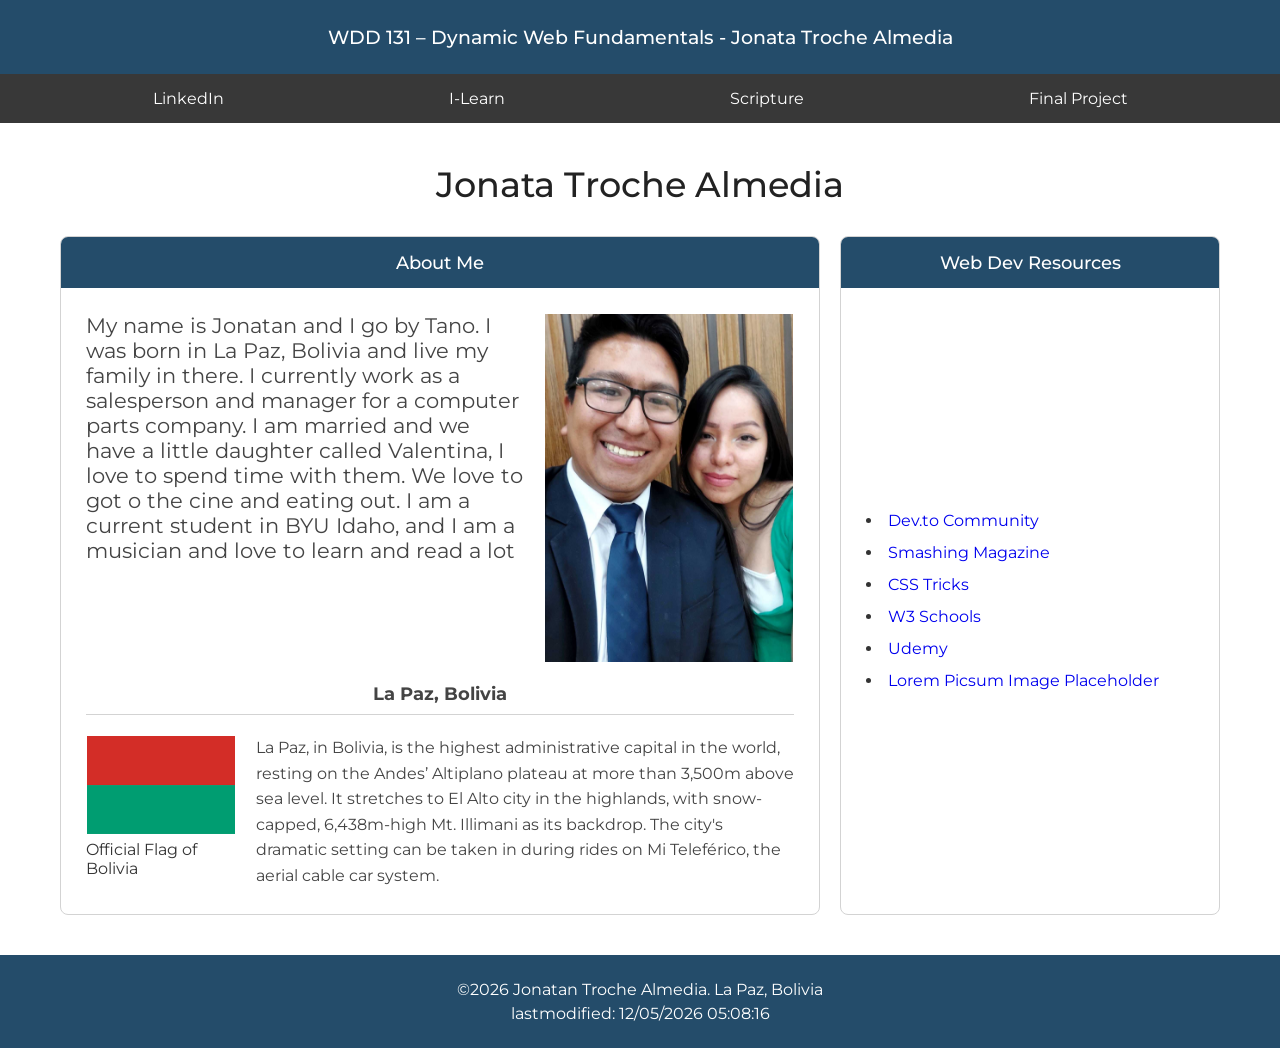
<file: index.html>
<!DOCTYPE html>
<html lang="en">
<head>
    <meta charset="UTF-8">
    <meta name="viewport" content="width=device-width, initial-scale=1.0">
    <meta name="author" content="Jonatan Troche">
    <meta name="description"  content="WDD 131 - Dynamic Web Fundamentals. Course project home page for Jonatan Troche Almedia. Includes web development resources and a student profile.">
    <title>WDD 131 - Dynamic Web Fundamentals - Jonatan Troche</title>
    <link href="https://fonts.googleapis.com/css2?family=Montserrat:wght@400;500&display=swap" rel="stylesheet">
    <link rel="preconnect" href="https://fonts.googleapis.com">
    <link rel="preconnect" href="https://fonts.gstatic.com" crossorigin>
    <link rel="stylesheet" href="styles/base.css">
    <script src="scripts/getdates.js" defer></script>
</head>
<body>
    <header>
        <div class="top-bar">
            <span id="course-title">WDD 131 – Dynamic Web Fundamentals - Jonata Troche Almedia</span>
        </div>
        <nav>
            <ul>
                <li><a href="https://www.linkedin.com/in/jonatan-troche-almedia-06b0ba338" target="_blank">LinkedIn</a></li>
                <li><a href="https://byupw.instructure.com/" target="_blank">I-Learn</a></li>
                <li><a href="https://www.churchofjesuschrist.org/study/scriptures/bofm/1-ne/11?lang=eng&id=p21#p21" target="_blank">Scripture</a></li>
                <li><a href="" target="_blank">Final Project</a></li>
            </ul>
        </nav>
    </header>
    <main>
        <h1>Jonata Troche Almedia</h1>

        <div class="cards-container">
            <section class="card">
                <h2>About Me</h2>
                <div class="card-content">
                    <div class="about-top">
                        <p>My name is Jonatan and I go by Tano. I was born in La Paz, Bolivia and live my family in there. I currently work as a salesperson and manager for a computer parts company. I am married and we have a little daughter called Valentina, I love to spend time with them. We love to got o the cine and eating out. I am a current student in BYU Idaho, and I am a musician and love to learn and read a lot</p>
                        <img src="images/profile.jpg" alt="Profile Image" width="120" height="200">
                    </div>

                    <div class="location-title">La Paz, Bolivia</div>
                    <hr>
                    <div class="about-bottom">
                        <figure>
                            <img src="images/flag.png" alt="official flag of Bolivia" width="150" height="100">
                            <figcaption>Official Flag of Bolivia</figcaption>
                        </figure>
                        <p>La Paz, in Bolivia, is the highest administrative capital in the world, resting on the Andes’ Altiplano plateau at more than 3,500m above sea level. It stretches to El Alto city in the highlands, with snow-capped, 6,438m-high Mt. Illimani as its backdrop. The city's dramatic setting can be taken in during rides on Mi Teleférico, the aerial cable car system.</p>
                    </div>
                </div>
            </section>
            <section class="card">
                <h2>Web Dev Resources</h2>
                <div class="card-content">
                    <ul class="resources-list">
                        <li><a href="#" target="_blank">Dev.to Community</a></li>
                        <li><a href="#" target="_blank">Smashing Magazine</a></li>
                        <li><a href="#" target="_blank">CSS Tricks</a></li>
                        <li><a href="#" target="_blank">W3 Schools</a></li>
                        <li><a href="#" target="_blank">Udemy</a></li>
                        <li><a href="#" target="_blank">Lorem Picsum Image Placeholder</a></li>
                    </ul>
                </div>
            </section>
        </div>
    </main>
    <footer>
        <p>&copy;<span id="currentyear"></span> Jonatan Troche Almedia. La Paz, Bolivia </p>
        <p id="lastmodified"></p>
    </footer>
</body>
</html>
</file>
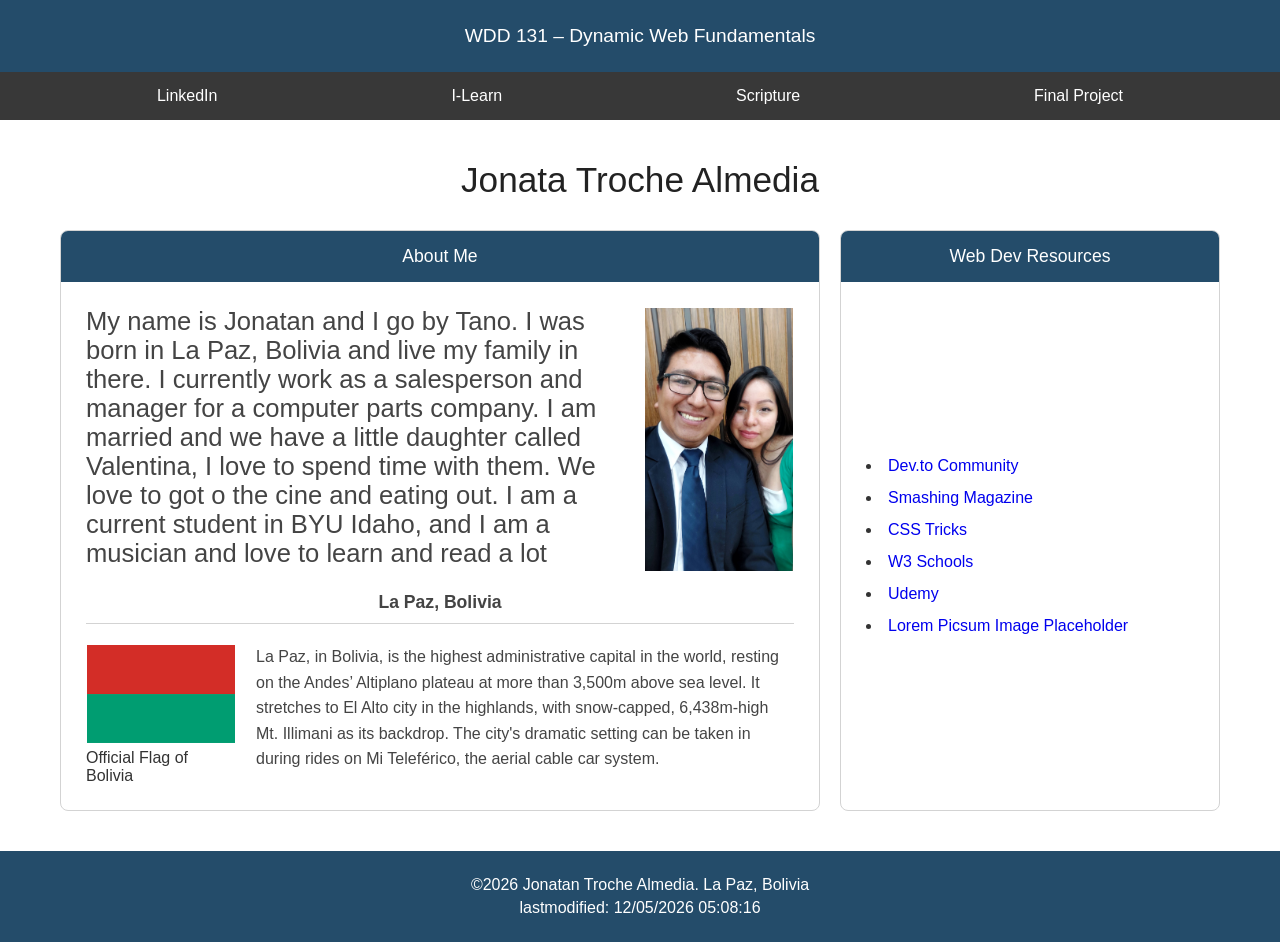
<file: week01/index.html>
<!DOCTYPE html>
<html lang="en">
<head>
    <meta charset="UTF-8">
    <meta name="viewport" content="width=device-width, initial-scale=1.0">
    <meta name="author" content="Jonatan Troche" />
    <meta name="description"  content="WDD 131 Dynamic Web Fundamentals, Jonatan Troche Almedia, project home page" />
    <title>WDD 131 Dynamic Web Fundamentals Jonatan Troche</title>
    <link rel="stylesheet" href="styles/base.css">
    <script src="scripts/getdates.js" defer></script>
</head>
<body>
    <header>
        <div class="top-bar">
            <span id="course-title">WDD 131 – Dynamic Web Fundamentals</span>
        </div>
        <nav>
            <ul>
                <li><a href="https://www.linkedin.com/in/jonatan-troche-almedia-06b0ba338" target="_blank">LinkedIn</a></li>
                <li><a href="https://byupw.instructure.com/" target="_blank">I-Learn</a></li>
                <li><a href="https://www.churchofjesuschrist.org/study/scriptures/bofm/1-ne/11?lang=eng&id=p21#p21" target="_blank">Scripture</a></li>
                <li><a href="" target="_blank">Final Project</a></li>
            </ul>
        </nav>
    </header>
    <main>
        <h1>Jonata Troche Almedia</h1>

        <div class="cards-container">
            <section class="card">
                <h2>About Me</h2>
                <div class="card-content">
                    <div class="about-top">
                        <p>My name is Jonatan and I go by Tano. I was born in La Paz, Bolivia and live my family in there. I currently work as a salesperson and manager for a computer parts company. I am married and we have a little daughter called Valentina, I love to spend time with them. We love to got o the cine and eating out. I am a current student in BYU Idaho, and I am a musician and love to learn and read a lot</p>
                        <img src="images/profile.jpg" alt="Profile Image" width="120" height="200">
                    </div>

                    <div class="location-title">La Paz, Bolivia</div>
                    <hr>
                    <div class="about-bottom">
                        <figure>
                            <img src="images/flag.png" alt="official flag of Bolivia" width="150" height="100">
                            <figcaption>Official Flag of Bolivia</figcaption>
                        </figure>
                        <p>La Paz, in Bolivia, is the highest administrative capital in the world, resting on the Andes’ Altiplano plateau at more than 3,500m above sea level. It stretches to El Alto city in the highlands, with snow-capped, 6,438m-high Mt. Illimani as its backdrop. The city's dramatic setting can be taken in during rides on Mi Teleférico, the aerial cable car system.</p>
                    </div>
                </div>
            </section>
            <section class="card">
                <h2>Web Dev Resources</h2>
                <div class="card-content">
                    <ul class="resources-list">
                        <li><a href="#" target="_blank">Dev.to Community</a></li>
                        <li><a href="#" target="_blank">Smashing Magazine</a></li>
                        <li><a href="#" target="_blank">CSS Tricks</a></li>
                        <li><a href="#" target="_blank">W3 Schools</a></li>
                        <li><a href="#" target="_blank">Udemy</a></li>
                        <li><a href="#" target="_blank">Lorem Picsum Image Placeholder</a></li>
                    </ul>
                </div>
            </section>
        </div>
    </main>
    <footer>
        <p>&copy;<span id="currentyear"></span> Jonatan Troche Almedia. La Paz, Bolivia </p>
        <p id="lastmodified"></p>
    </footer>
</body>
</html>
</file>
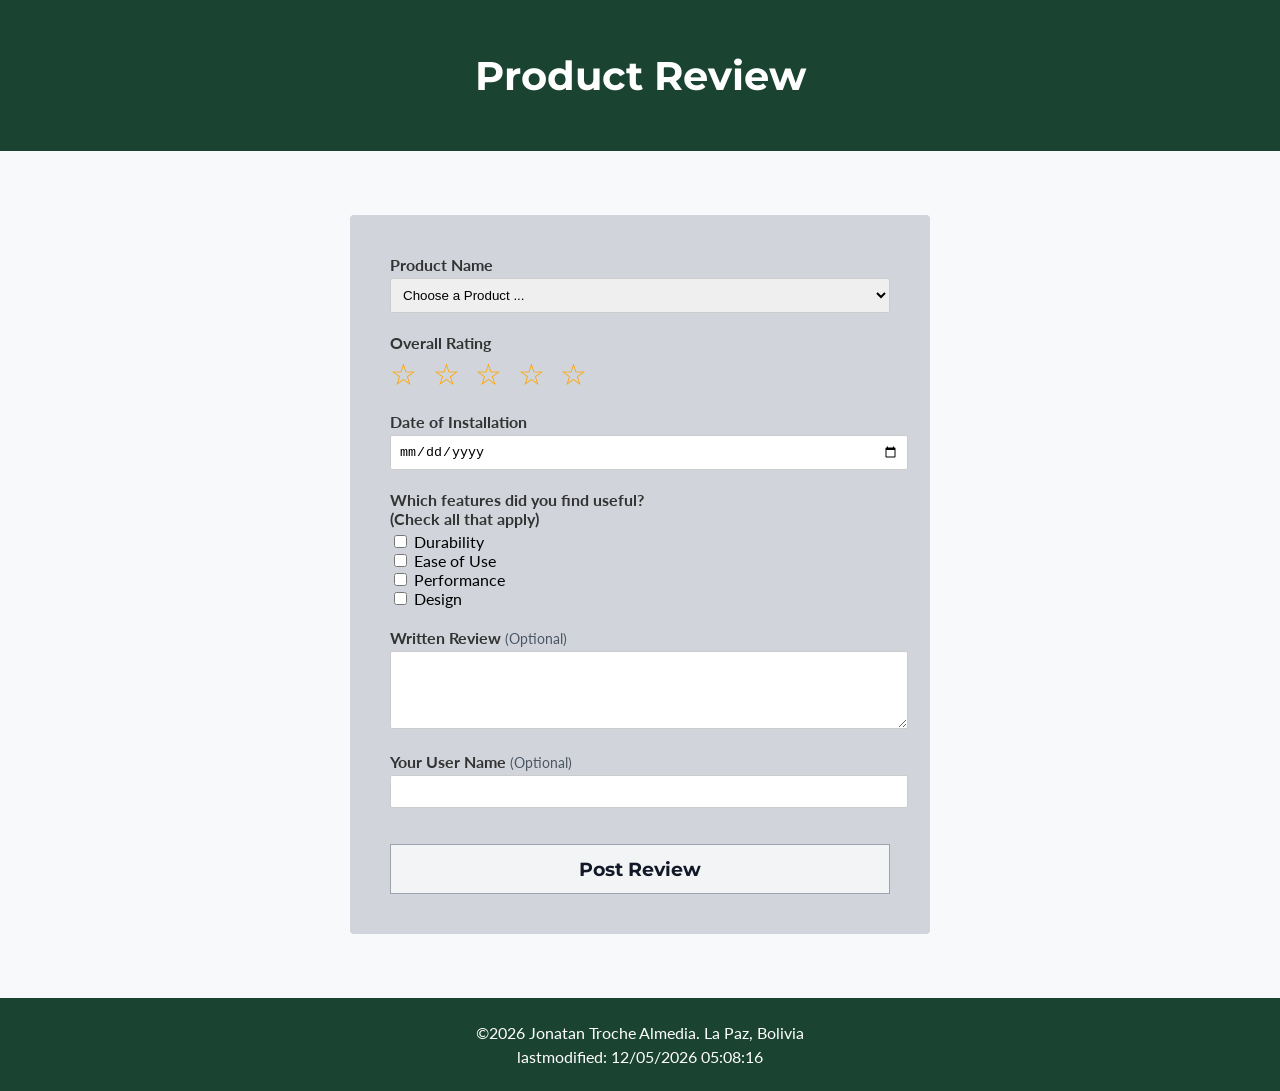
<file: form.html>
<!DOCTYPE html>
<html lang="en">
<head>
    <meta charset="UTF-8">
    <meta name="viewport" content="width=device-width, initial-scale=1.0">
    <title>Product Review - Jonatan Troche Almedia</title>
    <meta name="description" content="Product review form page. Created by Jonatan Troche.">
    <meta name="keywords" content="Product review form page">
    <meta name="author" content="Jonatan Troche Almedia"> 
    <link rel="preconnect" href="https://fonts.googleapis.com">
    <link rel="preconnect" href="https://fonts.gstatic.com" crossorigin>
    <link href="https://fonts.googleapis.com/css2?family=Lato:wght@400;700&family=Montserrat:wght@500;600;700&display=swap" rel="stylesheet">
    <link rel="stylesheet" href="styles/form.css">
    <script src="scripts/form.js" defer></script>
</head>
    
<body class="page min-h-screen flex flex-col">

    <header class="top">
        <h1 class="title text-2xl uppercase tracking-wider font-bold">Product Review</h1>
    </header>

    <main class="mainbody">
        <div class="formbox shadow-sm">
            <form action="review.html" method="get">
                
                <!-- Product Selection -->
                <div class="row">
                    <label for="productName" class="label">Product Name</label>
                    <select id="productName" name="productName" class="field" required>
                        <option value="" disabled selected>Choose a Product ...</option>
                    </select>
                </div>

                <!-- Rating Section -->
                <div class="row">
                    <label class="label">Overall Rating</label>
                    <div class="star-rating">
                        <input type="radio" name="stars" id="star-a" value="5" required/>
                        <label for="star-a"></label>

                        <input type="radio" name="stars" id="star-b" value="4" required/>
                        <label for="star-b"></label>
                  
                        <input type="radio" name="stars" id="star-c" value="3" required/>
                        <label for="star-c"></label>
                  
                        <input type="radio" name="stars" id="star-d" value="2" required/>
                        <label for="star-d"></label>
                  
                        <input type="radio" name="stars" id="star-e" value="1" required/>
                        <label for="star-e"></label>
                    </div>
                </div>

                <!-- Date Selection -->
                <div class="row">
                    <label for="installDate" class="label">Date of Installation</label>
                    <input type="date" id="installDate" name="installDate" class="field" required>
                </div>

                <!-- Features Checkboxes -->
                <div class="row">
                    <label class="label">Which features did you find useful? <br><span class="italic font-normal text-sm">(Check all that apply)</span></label>
                    <div class="mt-2 space-y-1">
                        <div class="flex items-center gap-2">
                            <input type="checkbox" id="f-durability" name="features" value="Durability">
                            <label for="f-durability" class="font-normal">Durability</label>
                        </div>
                        <div class="flex items-center gap-2">
                            <input type="checkbox" id="f-ease" name="features" value="Ease of Use">
                            <label for="f-ease" class="font-normal">Ease of Use</label>
                        </div>
                        <div class="flex items-center gap-2">
                            <input type="checkbox" id="f-performance" name="features" value="Performance">
                            <label for="f-performance" class="font-normal">Performance</label>
                        </div>
                        <div class="flex items-center gap-2">
                            <input type="checkbox" id="f-design" name="features" value="Design">
                            <label for="f-design" class="font-normal">Design</label>
                        </div>
                    </div>
                </div>

                <!-- Review Text -->
                <div class="row">
                    <label for="writtenReview" class="label">Written Review <span class="opt">(Optional)</span></label>
                    <textarea id="writtenReview" name="writtenReview" rows="4" class="field"></textarea>
                </div>

                <!-- User Name -->
                <div class="row">
                    <label for="userName" class="label">Your User Name <span class="opt">(Optional)</span></label>
                    <input type="text" id="userName" name="userName" class="field">
                </div>

                <!-- Submit -->
                <input type="submit" value="Post Review" class="btn">
            </form>
        </div>
    </main>
        
    <footer>
        <p>&copy;<span id="currentyear"></span> Jonatan Troche Almedia. La Paz, Bolivia </p>
        <p id="lastmodified"></p>
    </footer>
</body>
</html>
</file>
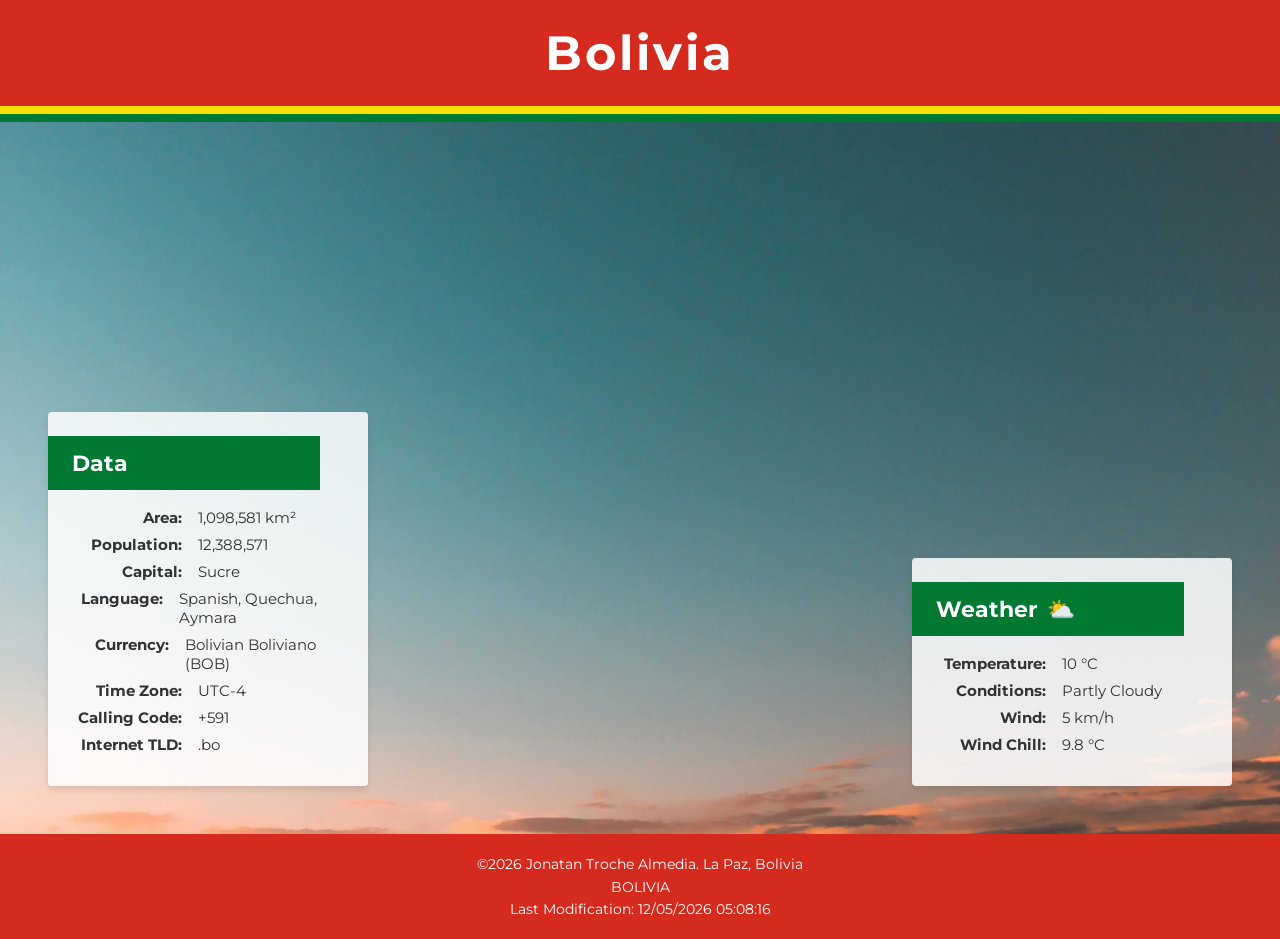
<file: place.html>
<!DOCTYPE html>
<html lang="en">
<head>
    <title>Country Page</title>
    <meta name="description" content="A tool to learn a little about my country, Bolivia. The show some of the most important places in Bolivia, such as the Salar de Uyuni, the Lake Titicaca, the Madidi National Park, and many more.picteres of my country">
    <meta name="keywords" content="Country, Bolivia, Places">
    <meta name="author" content="Jonatan Troche Almedia"> 
    <link rel="preconnect" href="https://fonts.googleapis.com">
    <link rel="preconnect" href="https://fonts.gstatic.com" crossorigin>
    <link href="https://fonts.googleapis.com/css2?family=Lato:wght@400;700&family=Montserrat:wght@500;600;700&display=swap" rel="stylesheet">
    <link rel="stylesheet" href="styles/places.css">
    <link rel="stylesheet" href="styles/places-large.css">
    <script src="scripts/places.js" defer></script>
</head>
<body>
    <header>
        <h1>Bolivia</h1>
    </header>

    <main>
        <picture>
            <source media="(min-width: 800px)" srcset="images/salar.webp">
            
            <img src="images/salar-phone.webp" alt="Landscape of Bolivia" class="hero-image">
        </picture>

        <div class="info-container">
            <section class="card data-card">
                <h2>Data</h2>
                <div class="data-list">
                    <p><span class="label">Area: </span>1,098,581 km²</p>
                    <p><span class="label">Population: </span>12,388,571</p>
                    <p><span class="label">Capital: </span>Sucre</p>
                    <p><span class="label">Language: </span>Spanish, Quechua, Aymara</p>
                    <p><span class="label">Currency: </span>Bolivian Boliviano (BOB)</p>
                    <p><span class="label">Time Zone: </span>UTC-4</p>
                    <p><span class="label">Calling Code: </span>+591</p>
                    <p><span class="label">Internet TLD: </span>.bo</p>
                </div>
            </section>

            <section class=" card weather-card">
                <h2>Weather</h2>
                <div class="weather-icon-container">
                    <svg viewBox="0 0 64 64" width="80" height="80" xmlns="http://www.w3.org/2000/svg">
                        <path d="M24 10 V 6 M24 42 V 38 M10 24 H 6 M42 24 H 38 M14.1 14.1 L 11.3 11.3 M33.9 33.9 L 36.7 36.7 M14.1 33.9 L 11.3 36.7 M33.9 14.1 L 36.7 11.3" stroke="#F8E000" stroke-width="4" stroke-linecap="round" />
                        <circle cx="24" cy="24" r="10" fill="#F8E000" />
                        <path d="M48 46 H 22 A 10 10 0 0 1 22 26 A 14 14 0 0 1 46 22 A 12 12 0 0 1 48 46 Z" fill="#ffffff" stroke="#333333" stroke-width="3" stroke-linejoin="round" />
                    </svg>
                </div>
                <div class="weather-list">
                    <p><span class="label">Temperature:</span> <span id="temp"></span></p>
                    <p><span class="label">Conditions:</span> <span id="condition"></span></p>
                    <p><span class="label">Wind:</span> <span id="wind"></span></p>
                    <p><span class="label">Wind Chill:</span> <span id="windChill"></span></p>
                </div>
            </section>
        </div>
    </main>

    <footer>
        <p>&copy;<span id="currentyear"></span> Jonatan Troche Almedia. La Paz, Bolivia </p>
        <p>BOLIVIA</p>
        <p id="lastModified"></p>
    </footer>
</body>
</html>
</file>
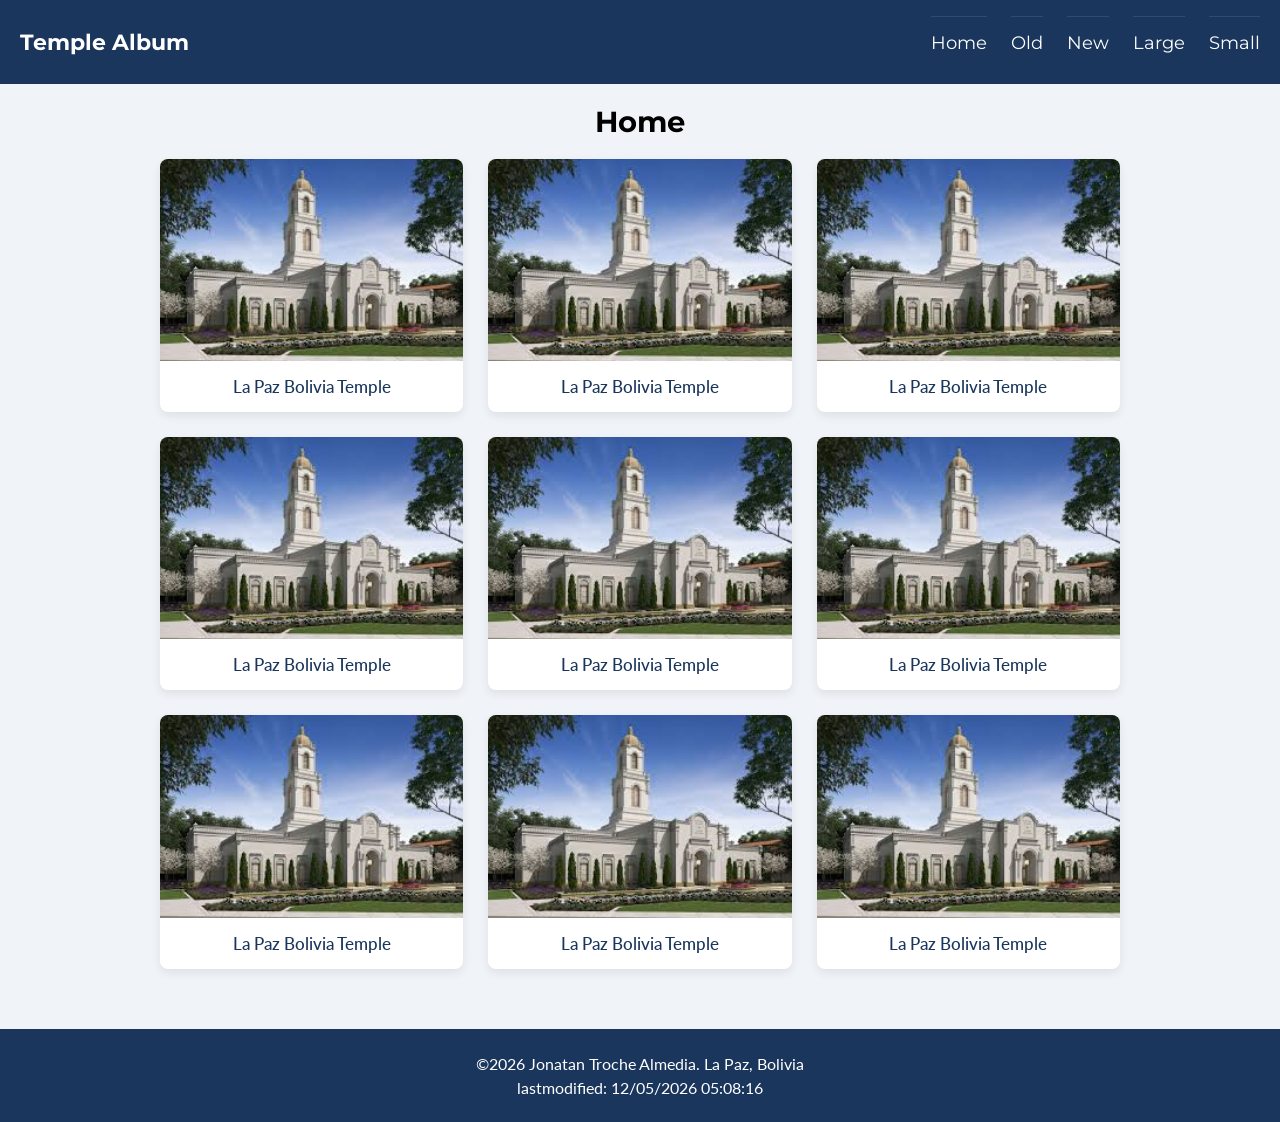
<file: temples.html>
<!DOCTYPE html>
<html lang="en">
<head>
    <meta charset="UTF-8">
    <meta name="viewport" content="width=device-width, initial-scale=1.0">
    <title>Temples Album</title>
    <meta name="description" content="A tool that will be used to view a collection of photographs of the La Paz Bolivia Temple in an album created by Jonatan Troche, in the future the album will display more temples and more photos, specially for the other 2 Bolivia's temples.">
    <meta name="keywords" content="Temple Album, Bolivia Temple">
    <meta name="author" content="Jonatan Troche Almedia"> 
    <link rel="preconnect" href="https://fonts.googleapis.com">
    <link rel="preconnect" href="https://fonts.gstatic.com" crossorigin>
    <link href="https://fonts.googleapis.com/css2?family=Lato:wght@400;700&family=Montserrat:wght@500;600;700&display=swap" rel="stylesheet">
    <link rel="stylesheet" href="styles/temples.css">
    <link rel="stylesheet" href="styles/temples-large.css">
    <script src="scripts/temples.js" defer></script>
</head>
<body>
    <header>
        <span class="site-title">Temple Album</span>
        <button id="menu-button" aria-label="Open Menu">☰</button>
        <nav class="nav-menu" id="nav-menu">
            <a href="">Home</a>
            <a href="">Old</a>
            <a href="">New</a>
            <a href="">Large</a>
            <a href="">Small</a>
        </nav>
    </header>
    <main>
        <h1>Home</h1>

        <div class="temple-grid">
            <figure class="temple-card">
                <img src="images/temple.jpeg" alt="La Paz Bolivia Temple">
                <figcaption>La Paz Bolivia Temple</figcaption>
            </figure>
            <figure class="temple-card">
                <img src="images/temple.jpeg" alt="La Paz Bolivia Temple">
                <figcaption>La Paz Bolivia Temple</figcaption>
            </figure>
            <figure class="temple-card">
                <img src="images/temple.jpeg" alt="La Paz Bolivia Temple">
                <figcaption>La Paz Bolivia Temple</figcaption>
            </figure>
            <figure class="temple-card">
                <img src="images/temple.jpeg" alt="La Paz Bolivia Temple">
                <figcaption>La Paz Bolivia Temple</figcaption>
            </figure>
            <figure class="temple-card">
                <img src="images/temple.jpeg" alt="La Paz Bolivia Temple">
                <figcaption>La Paz Bolivia Temple</figcaption>
            </figure>
            <figure class="temple-card">
                <img src="images/temple.jpeg" alt="La Paz Bolivia Temple">
                <figcaption>La Paz Bolivia Temple</figcaption>
            </figure>
            <figure class="temple-card">
                <img src="images/temple.jpeg" alt="La Paz Bolivia Temple">
                <figcaption>La Paz Bolivia Temple</figcaption>
            </figure>
            <figure class="temple-card">
                <img src="images/temple.jpeg" alt="La Paz Bolivia Temple">
                <figcaption>La Paz Bolivia Temple</figcaption>
            </figure>
            <figure class="temple-card">
                <img src="images/temple.jpeg" alt="La Paz Bolivia Temple">
                <figcaption>La Paz Bolivia Temple</figcaption>
            </figure>
        </div>
    </main>
    <footer>
        <p>&copy;<span id="currentyear"></span> Jonatan Troche Almedia. La Paz, Bolivia </p>
        <p id="lastmodified"></p>
    </footer>
</body>
</html>
</file>
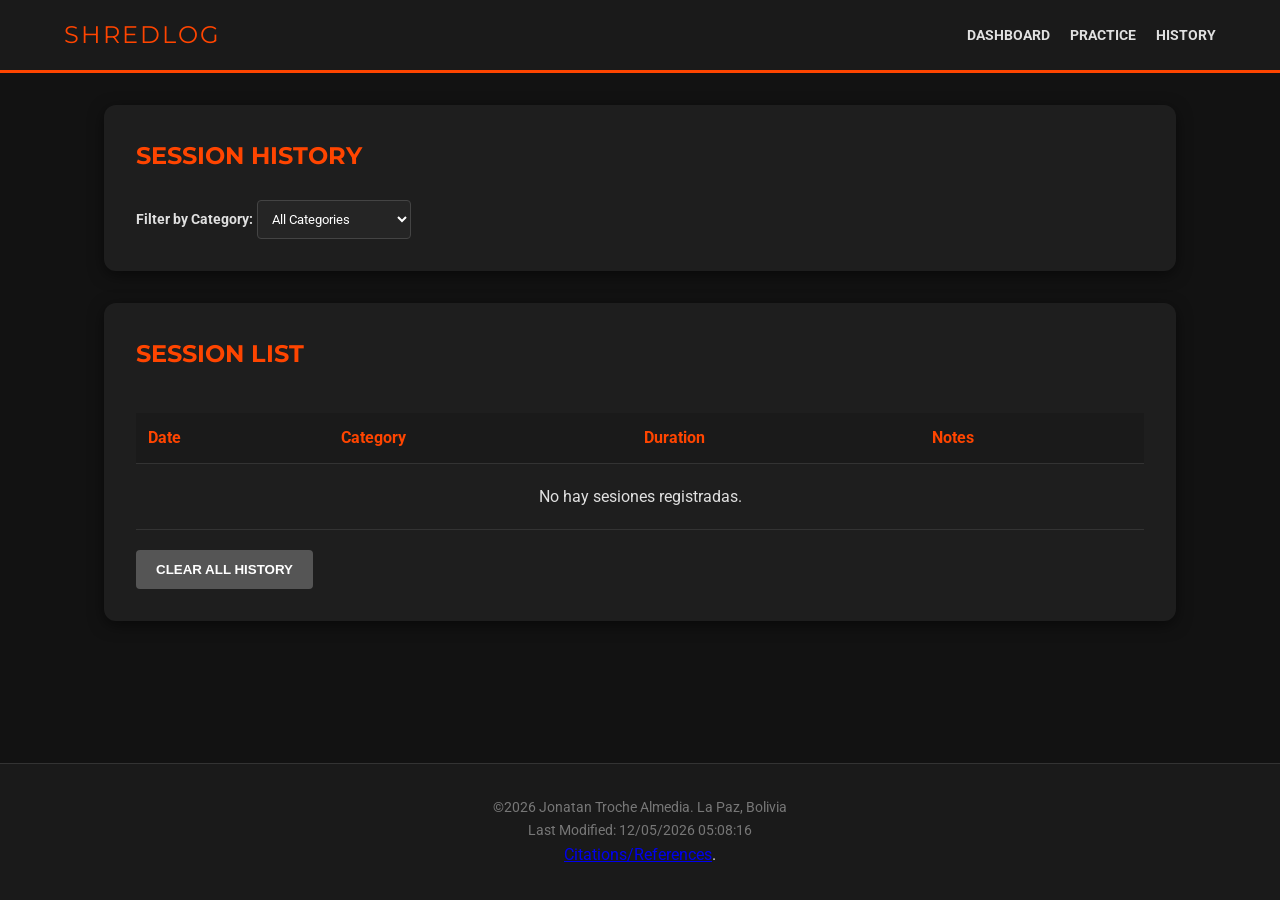
<file: project/logs.html>
<!DOCTYPE html>
<html lang="en">
<head>
    <meta charset="UTF-8">
    <meta name="viewport" content="width=device-width, initial-scale=1.0">
    <meta name="description" content="A page where you can find a complete record of every practice session, categorized by date, practice category, practice duration, and user-provided notes.">
    <meta name="author" content="Jonatan Troche Almedia">
    <link rel="preconnect" href="https://fonts.googleapis.com">
    <link rel="preconnect" href="https://fonts.gstatic.com" crossorigin>
    <link href="https://fonts.googleapis.com/css2?family=Montserrat:wght@700&family=Roboto:wght@400;700&display=swap" rel="stylesheet">
    <link rel="stylesheet" href="css/shredlog.css">
    <script src="scripts/storage.js"></script>
    <script src="scripts/logs.js" defer></script>
    <title>ShredLog | Dashboard</title>
</head>
<body>
    <header>
        <div class="logo">
            <a href="shredLog-home.html">
                <p class="logo-text">ShredLog</p>
            </a>
        </div>
        <nav>
            <ul>
                <li><a href="shredLog-home.html">Dashboard</a></li>
                <li><a href="timer.html">Practice</a></li>
                <li><a href="logs.html">History</a></li>
            </ul>
        </nav>
    </header>
    <main>
        <section id="history-filter">
            <h1>Session History</h1>
            <div class="filter-controls">
                <label for="filter-category">Filter by Category:</label>
                <select id="filter-category">
                    <option value="All">All Categories</option>
                    <option value="Scales">Scales & Technique</option>
                    <option value="Repertoire">Song Repertoire</option>
                    <option value="Theory">Music Theory</option>
                    <option value="Improvisation">Improvisation</option>
                </select>
            </div>
        </section>

        <section id="history-table">
            <h2 class="visually-hidden">Session List</h2>
            <div class="table-container">
                <table id="logs-table">
                    <thead>
                        <tr>
                            <th>Date</th>
                            <th>Category</th>
                            <th>Duration</th>
                            <th>Notes</th>
                        </tr>
                    </thead>
                    <tbody>
                    </tbody>
                </table>
            </div>
            <div>
                <button id="clear-btn" class="btn-clear">Clear All History</button>
            </div>
        </section>
    </main>
    <footer>
        <p>&copy;<span id="currentyear"></span> Jonatan Troche Almedia. La Paz, Bolivia </p>
        <p id="lastmodified"></p>
        <a href="references.html">Citations/References</a>.
    </footer>
</body>
</html>
</file>
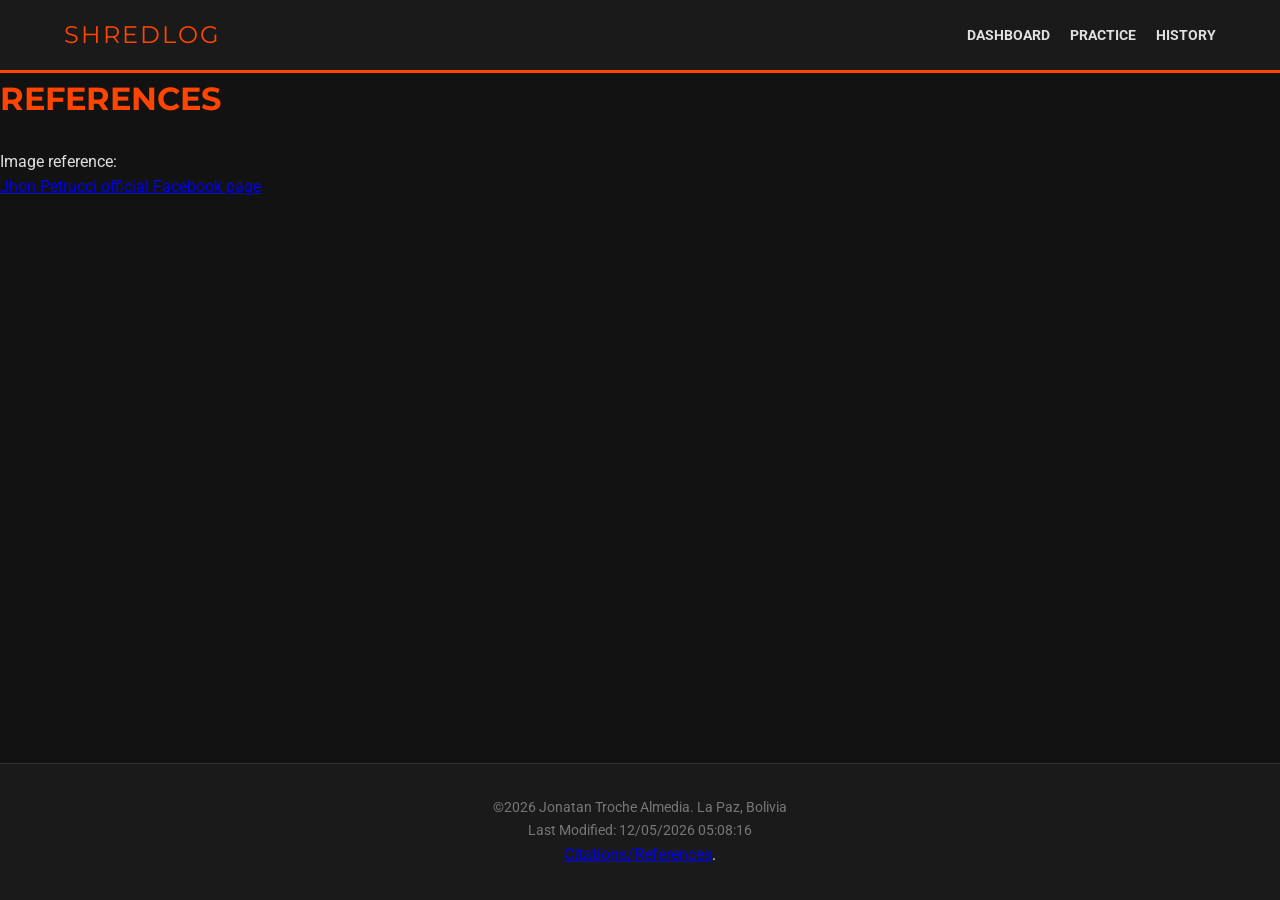
<file: project/references.html>
<!DOCTYPE html>
<html lang="en">
<head>
    <meta charset="UTF-8">
    <meta name="viewport" content="width=device-width, initial-scale=1.0">
    <meta name="description" content="The main page of this site—where a practice session is recorded—is the page where the user will log each session.">
    <meta name="author" content="Jonatan Troche Almedia">
    <link rel="preconnect" href="https://fonts.googleapis.com">
    <link rel="preconnect" href="https://fonts.gstatic.com" crossorigin>
    <link href="https://fonts.googleapis.com/css2?family=Montserrat:wght@700&family=Roboto:wght@400;700&display=swap" rel="stylesheet">
    <link rel="stylesheet" href="css/shredlog.css">
    <script src="scripts/storage.js"></script>
    <title>ShredLog | Dashboard</title>
</head>
<body>
    <header>
        <div class="logo">
            <a href="shredLog-home.html">
                <p class="logo-text">ShredLog</p>
            </a>
        </div>
        <nav>
            <ul>
                <li><a href="shredLog-home.html">Dashboard</a></li>
                <li><a href="timer.html">Practice</a></li>
                <li><a href="logs.html">History</a></li>
            </ul>
        </nav>
    </header>
    <body>
        <h1>References</h1>
        <p>Image reference:</p>
        <p><a href="https://www.facebook.com/photo/?fbid=3911752042210112&set=a.409775855741099" target="_blank">Jhon Petrucci official Facebook page</a></p>
    </body>
    <footer>
        <p>&copy;<span id="currentyear"></span> Jonatan Troche Almedia. La Paz, Bolivia </p>
        <p id="lastmodified"></p>
        <a href="references.html">Citations/References</a>.
    </footer>
</body>
</html>
</file>
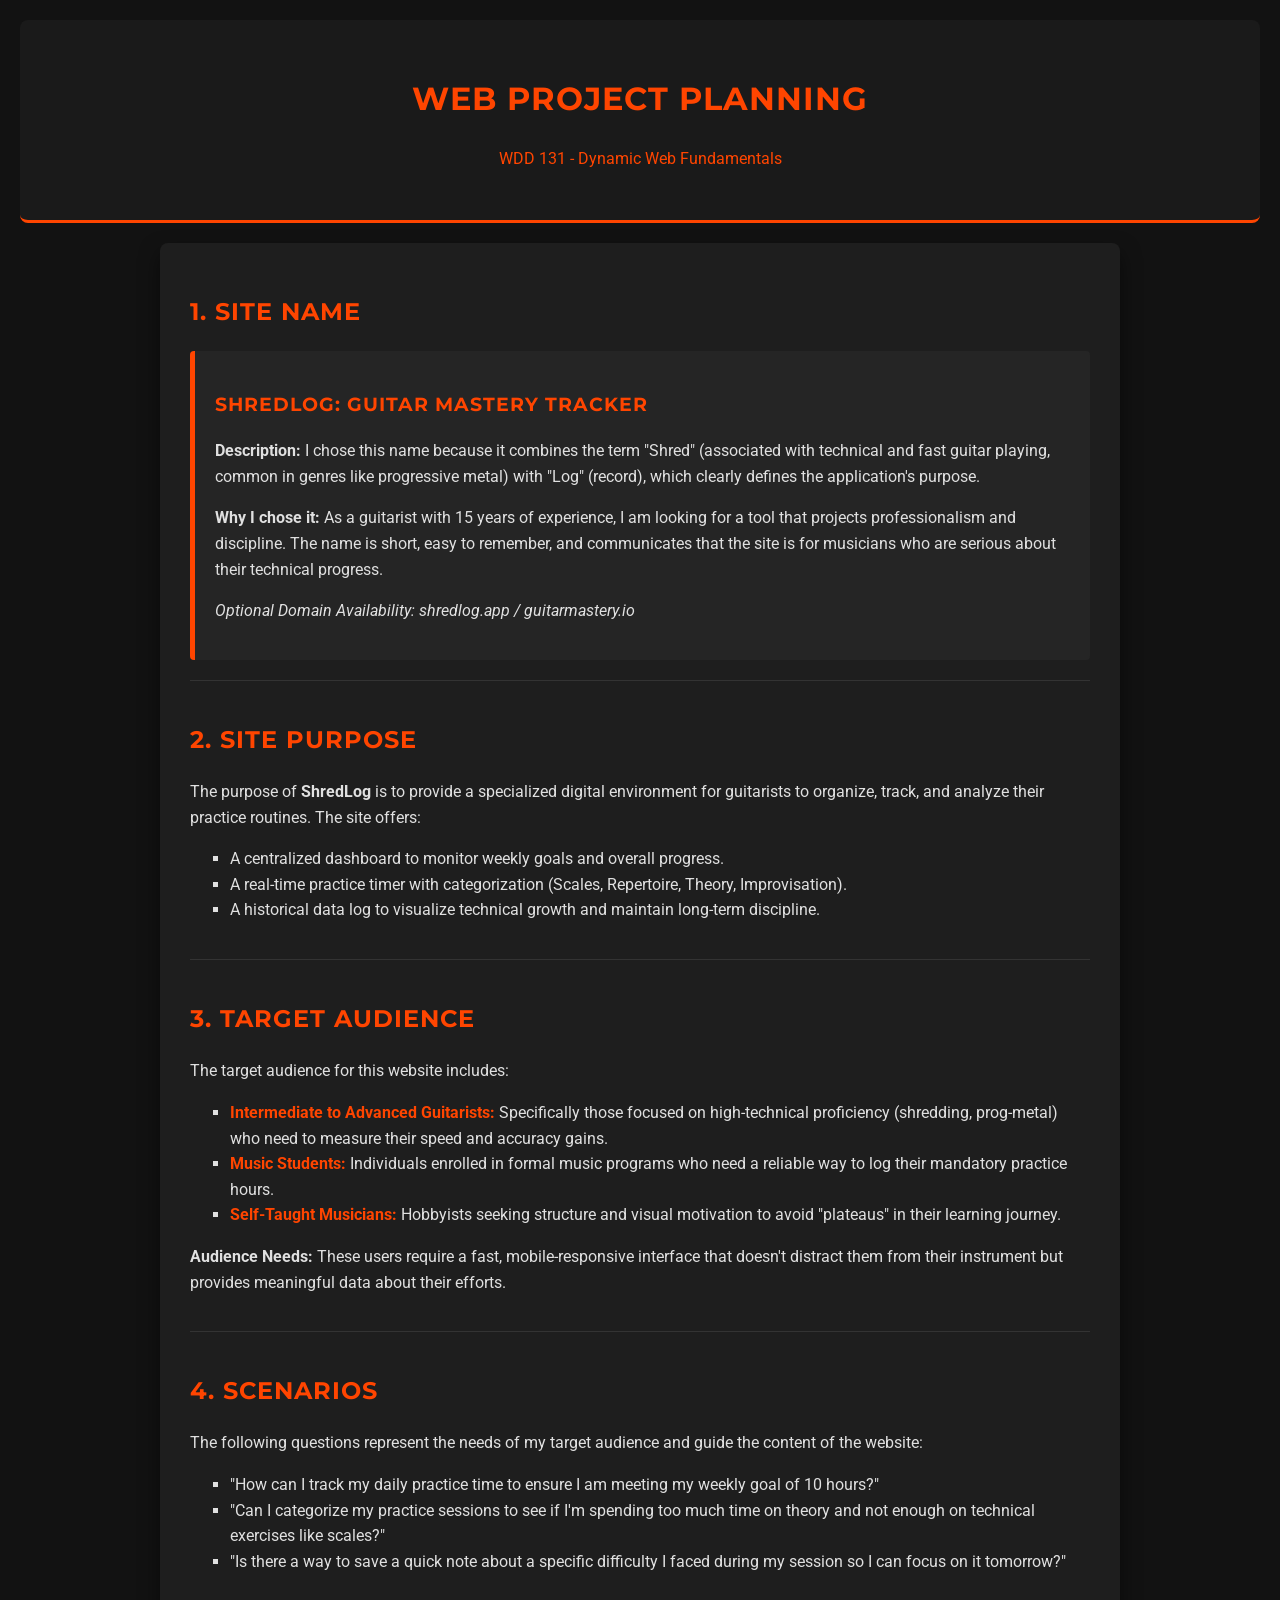
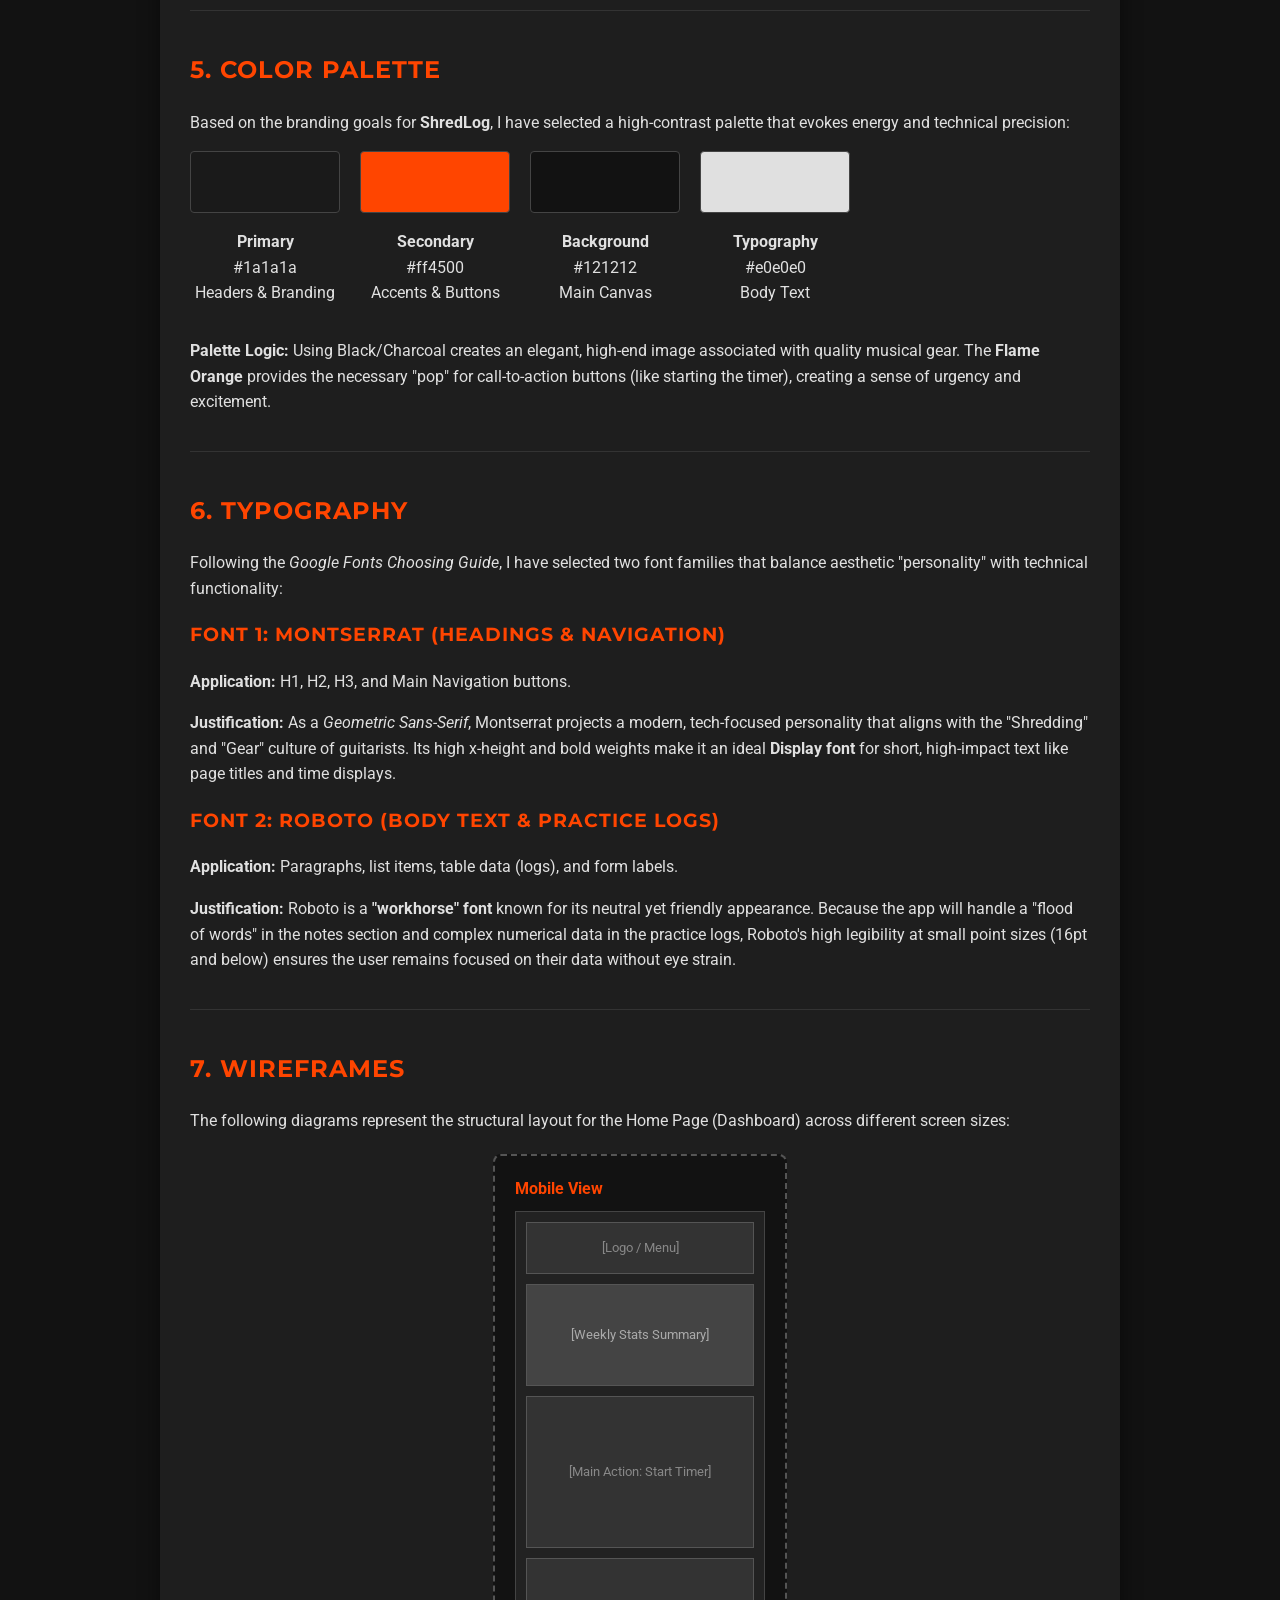
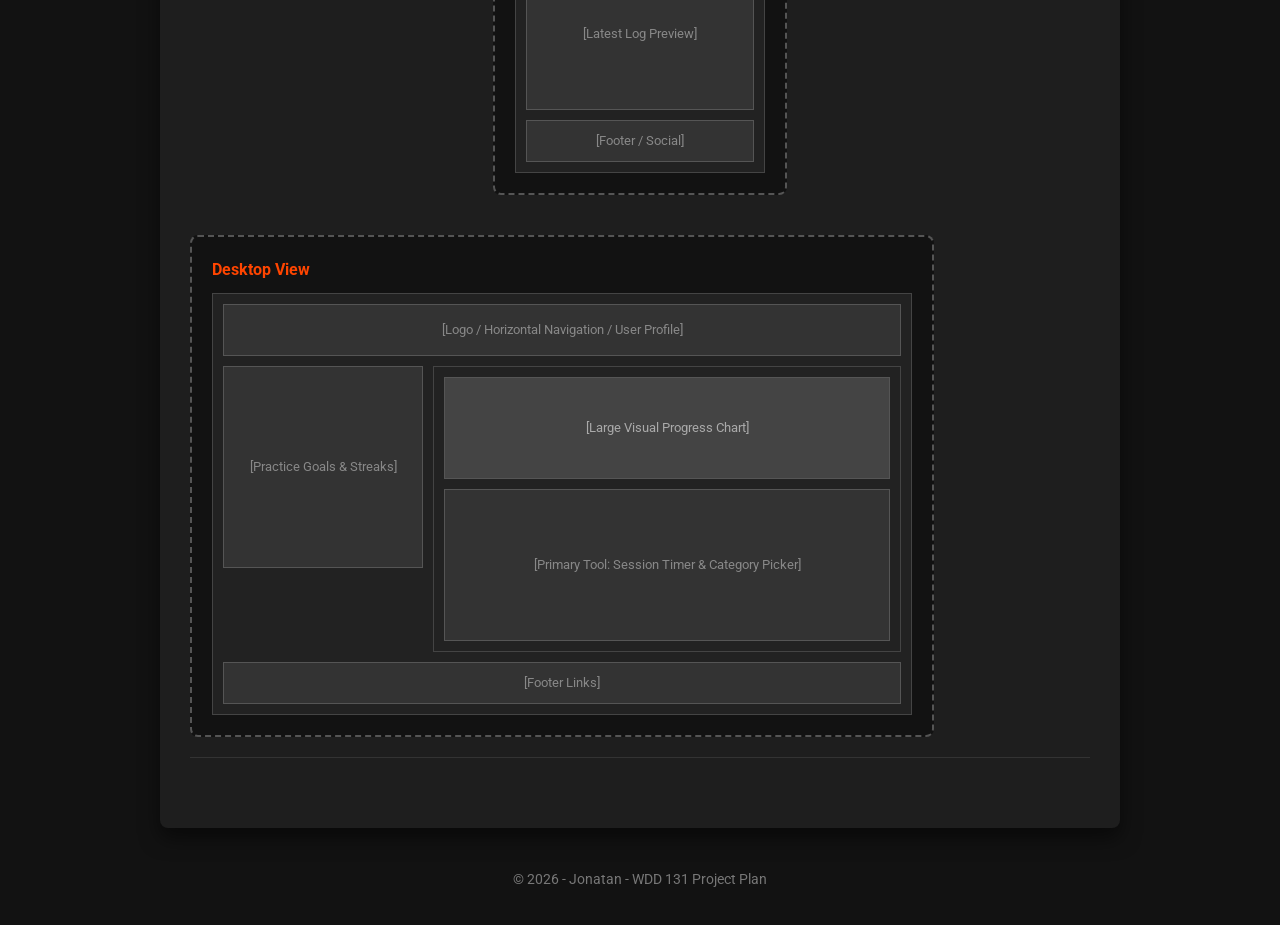
<file: project/siteplan.html>
<!DOCTYPE html>
<html lang="en">
<head>
    <meta charset="UTF-8">
    <meta name="viewport" content="width=device-width, initial-scale=1.0">
    <meta name="description" content="Planning document for ShredLog: Guitar Mastery Tracker, a web application designed to track guitar practice sessions and technical progress.">
    <meta name="author" content="Jonatan Troche Almedia">
    <link rel="stylesheet" href="../styles/siteplan.css">
    <link rel="preconnect" href="https://fonts.googleapis.com">
    <link rel="preconnect" href="https://fonts.gstatic.com" crossorigin>
    <link href="https://fonts.googleapis.com/css2?family=Montserrat:wght@700&family=Roboto:wght@400;700&display=swap" rel="stylesheet">
    <title>Site plan - Guitar Mastery tracker</title>
</head>
<body>
    <header>
        <h1>Web Project Planning</h1>
        <p>WDD 131 - Dynamic Web Fundamentals</p>
    </header>

    <main>
        <section id="site-name">
            <h2>1. Site Name</h2>
            <div class="site-name-box">
                <h3>ShredLog: Guitar Mastery Tracker</h3>
                <p><strong>Description:</strong> I chose this name because it combines the term "Shred" (associated with technical and fast guitar playing, common in genres like progressive metal) with "Log" (record), which clearly defines the application's purpose.</p>
                <p><strong>Why I chose it:</strong> As a guitarist with 15 years of experience, I am looking for a tool that projects professionalism and discipline. The name is short, easy to remember, and communicates that the site is for musicians who are serious about their technical progress.</p>
                <p><em>Optional Domain Availability: shredlog.app / guitarmastery.io</em></p>
            </div>
        </section>

         <section id="site-purpose">
            <h2>2. Site Purpose</h2>
            <p>The purpose of <strong>ShredLog</strong> is to provide a specialized digital environment for guitarists to organize, track, and analyze their practice routines. The site offers:</p>
            <ul>
                <li>A centralized dashboard to monitor weekly goals and overall progress.</li>
                <li>A real-time practice timer with categorization (Scales, Repertoire, Theory, Improvisation).</li>
                <li>A historical data log to visualize technical growth and maintain long-term discipline.</li>
            </ul>
        </section>

        <section id="target-audience">
            <h2>3. Target Audience</h2>
            <p>The target audience for this website includes:</p>
            <ul>
                <li><strong>Intermediate to Advanced Guitarists:</strong> Specifically those focused on high-technical proficiency (shredding, prog-metal) who need to measure their speed and accuracy gains.</li>
                <li><strong>Music Students:</strong> Individuals enrolled in formal music programs who need a reliable way to log their mandatory practice hours.</li>
                <li><strong>Self-Taught Musicians:</strong> Hobbyists seeking structure and visual motivation to avoid "plateaus" in their learning journey.</li>
            </ul>
            <p><strong>Audience Needs:</strong> These users require a fast, mobile-responsive interface that doesn't distract them from their instrument but provides meaningful data about their efforts.</p>
        </section>

        <section id="scenarios">
            <h2>4. Scenarios</h2>
            <p>The following questions represent the needs of my target audience and guide the content of the website:</p>
            <ul>
                <li>"How can I track my daily practice time to ensure I am meeting my weekly goal of 10 hours?"</li>
                <li>"Can I categorize my practice sessions to see if I'm spending too much time on theory and not enough on technical exercises like scales?"</li>
                <li>"Is there a way to save a quick note about a specific difficulty I faced during my session so I can focus on it tomorrow?"</li>
            </ul>
        </section>

         <section id="color-palette">
            <h2>5. Color Palette</h2>
            <p>Based on the branding goals for <strong>ShredLog</strong>, I have selected a high-contrast palette that evokes energy and technical precision:</p>
            
            <div class="color-swatch-container">
                <div class="color-swatch">
                    <div class="swatch" style="background-color: #1a1a1a;"></div>
                    <p><strong>Primary</strong><br>#1a1a1a<br>Headers & Branding</p>
                </div>
                <div class="color-swatch">
                    <div class="swatch" style="background-color: #ff4500;"></div>
                    <p><strong>Secondary</strong><br>#ff4500<br>Accents & Buttons</p>
                </div>
                <div class="color-swatch">
                    <div class="swatch" style="background-color: #121212;"></div>
                    <p><strong>Background</strong><br>#121212<br>Main Canvas</p>
                </div>
                <div class="color-swatch">
                    <div class="swatch" style="background-color: #e0e0e0;"></div>
                    <p><strong>Typography</strong><br>#e0e0e0<br>Body Text</p>
                </div>
            </div>
            
            <p><strong>Palette Logic:</strong> Using Black/Charcoal creates an elegant, high-end image associated with quality musical gear. The <strong>Flame Orange</strong> provides the necessary "pop" for call-to-action buttons (like starting the timer), creating a sense of urgency and excitement.</p>
        </section>

        <section id="typography">
            <h2>6. Typography</h2>
            <p>Following the <em>Google Fonts Choosing Guide</em>, I have selected two font families that balance aesthetic "personality" with technical functionality:</p>
            
            <div class="typography-details">
                <h3>Font 1: Montserrat (Headings & Navigation)</h3>
                <p><strong>Application:</strong> H1, H2, H3, and Main Navigation buttons.</p>
                <p><strong>Justification:</strong> As a <em>Geometric Sans-Serif</em>, Montserrat projects a modern, tech-focused personality that aligns with the "Shredding" and "Gear" culture of guitarists. Its high x-height and bold weights make it an ideal <strong>Display font</strong> for short, high-impact text like page titles and time displays.</p>

                <h3>Font 2: Roboto (Body Text & Practice Logs)</h3>
                <p><strong>Application:</strong> Paragraphs, list items, table data (logs), and form labels.</p>
                <p><strong>Justification:</strong> Roboto is a <strong>"workhorse" font</strong> known for its neutral yet friendly appearance. Because the app will handle a "flood of words" in the notes section and complex numerical data in the practice logs, Roboto's high legibility at small point sizes (16pt and below) ensures the user remains focused on their data without eye strain.</p>
            </div>
        </section>

        <section id="wireframes">
            <h2>7. Wireframes</h2>
            <p>The following diagrams represent the structural layout for the Home Page (Dashboard) across different screen sizes:</p>
            
            <div class="wireframe-container">
                <!-- Mobile Wireframe -->
                <div class="wireframe mobile-mock">
                    <span class="wf-label">Mobile View</span>
                    <div class="wf-layout">
                        <div class="wf-box wf-header">[Logo / Menu]</div>
                        <div class="wf-box wf-hero">[Weekly Stats Summary]</div>
                        <div class="wf-box wf-content">[Main Action: Start Timer]</div>
                        <div class="wf-box wf-content">[Latest Log Preview]</div>
                        <div class="wf-box wf-footer">[Footer / Social]</div>
                    </div>
                </div>

                <div class="wireframe desktop-mock">
                    <span class="wf-label">Desktop View</span>
                    <div class="wf-layout">
                        <div class="wf-box wf-header">[Logo / Horizontal Navigation / User Profile]</div>
                        <div class="desktop-grid">
                            <div class="wf-box wf-sidebar">[Practice Goals & Streaks]</div>
                            <div class="wf-layout">
                                <div class="wf-box wf-hero">[Large Visual Progress Chart]</div>
                                <div class="wf-box wf-content">[Primary Tool: Session Timer & Category Picker]</div>
                            </div>
                        </div>
                        <div class="wf-box wf-footer">[Footer Links]</div>
                    </div>
                </div>
            </div>
        </section>
    </main>

    <footer>
        <p>&copy; 2026 - Jonatan - WDD 131 Project Plan</p>
    </footer>
</body>
</html>
</file>
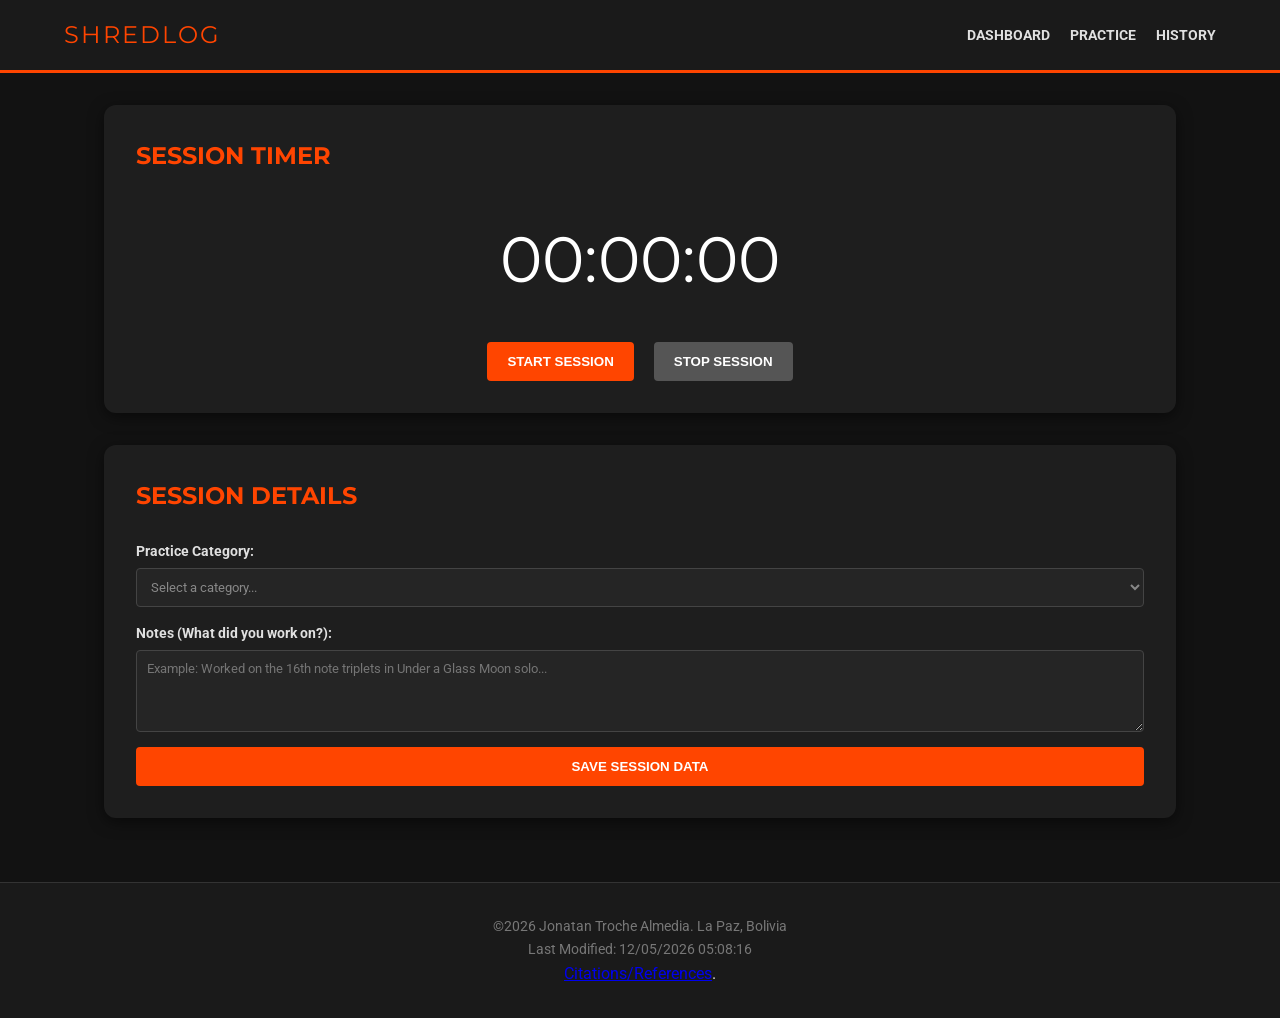
<file: project/timer.html>
<!DOCTYPE html>
<html lang="en">
<head>
    <meta charset="UTF-8">
    <meta name="viewport" content="width=device-width, initial-scale=1.0">
    <meta name="description" content="The main page of this site—where a practice session is recorded—is the page where the user will log each session.">
    <meta name="author" content="Jonatan Troche Almedia">
    <link rel="preconnect" href="https://fonts.googleapis.com">
    <link rel="preconnect" href="https://fonts.gstatic.com" crossorigin>
    <link href="https://fonts.googleapis.com/css2?family=Montserrat:wght@700&family=Roboto:wght@400;700&display=swap" rel="stylesheet">
    <link rel="stylesheet" href="css/shredlog.css">
    <script src="scripts/storage.js"></script>
    <script src="scripts/timer.js" defer></script>
    <title>ShredLog | Dashboard</title>
</head>
    <body>
        <header>
            <div class="logo">
                <a href="shredLog-home.html">
                    <p class="logo-text">ShredLog</p>
                </a>
            </div>
        <nav>
            <ul>
                <li><a href="shredLog-home.html">Dashboard</a></li>
                <li><a href="timer.html">Practice</a></li>
                <li><a href="logs.html">History</a></li>
            </ul>
        </nav>
        </header>
        <main>
            <section id="timer-section">
            <h1>Session Timer</h1>
            <div id="timer-display">00:00:00</div>
            
            <div class="timer-controls">
                <button id="start-btn">Start Session</button>
                <button id="stop-btn" disabled>Stop Session</button>
            </div>
        </section>

        <section id="session-info">
            <h2>Session Details</h2>
            <form id="session-form">
                <div class="form-group">
                    <label for="category">Practice Category:</label>
                    <select id="category" name="category" required>
                        <option value="" disabled selected>Select a category...</option>
                        <option value="Scales">Scales & Technique</option>
                        <option value="Repertoire">Song Repertoire</option>
                        <option value="Theory">Music Theory</option>
                        <option value="Improvisation">Improvisation</option>
                    </select>
                </div>

                <div class="form-group">
                    <label for="notes">Notes (What did you work on?):</label>
                    <textarea id="notes" name="notes" rows="4" placeholder="Example: Worked on the 16th note triplets in Under a Glass Moon solo..."></textarea>
                </div>

                <button type="submit" id="save-btn">Save Session Data</button>
            </form>
        </section>
        </main>
        <footer>
            <p>&copy;<span id="currentyear"></span> Jonatan Troche Almedia. La Paz, Bolivia </p>
            <p id="lastmodified"></p>
            <a href="references.html">Citations/References</a>.
        </footer>
    </body>
</html>
</file>
<file: styles/base.css>
* {
    margin: 0;
    padding: 0;
    box-sizing: border-box;
}

body {
    font-family: 'Montserrat', sans-serif;
    background-color: #ffffff;
    color: #333333;
}

header {
    width: 100%;
    display: flex;
    flex-direction: column;
}

.top-bar {
    background-color: #244c6a;
    color: #ffffff;
    text-align: center;
    padding: 25px 20px;
    font-size: 1.2rem;
    font-weight: 500;
}

/*------------------- Nav Bar -------------------*/
nav {
    background-color: #383838;
    color: #ffffff;
    padding: 15px 0;
}

nav ul {
    display: flex;
    justify-content: space-around;
    list-style-type: none;
    max-width: 1200px;
    margin: 0 auto;
}

nav ul li a {
    color: #ffffff;
    background-color: transparent;
    text-decoration: none;
    font-size: 1rem;
    transition: color 0.3s ease;
}

nav ul li a:hover {
    color: #90caf9;
    background-color: transparent;
}

/*------------------- Main -------------------*/
main {
    max-width: 1200px;
    margin: 40px auto;
    padding: 0 20px;
}

main h1 {
    text-align: center;
    background-color: transparent;
    font-size: 2.2rem;
    margin-bottom: 30px;
    font-weight: 500;
    color: #222;
}

.cards-container {
    display: grid;
    grid-template-columns: 2fr 1fr;
    gap: 20px;
}
.card {
    border: 1px solid #d3d3d3;
    border-radius: 8px;
    overflow: hidden;
    display: flex;
    flex-direction: column;
    background-color: #ffffff;
    color: #333333;
}
.card h2 {
    background-color: #244c6a;
    color: #ffffff;
    padding: 15px;
    text-align: center;
    font-size: 1.1rem;
    font-weight: 500;
}
.card-content {
    padding: 25px;
    flex: 1;
    display: flex;
    flex-direction: column;
}

.about-top {
    display: flex;
    gap: 20px;
    margin-bottom: 20px;
}
.about-top p {
    flex: 1;
    font-size: 1.3rem;
    color: #444;
    background-color: transparent;
}
.about-top img {
    width: 250px;
    height: 350px;
    border: 1px solid #ffffff;
    background-color: #ffffff;
    color: #333333;
    object-fit: cover;
}

.location-title {
    text-align: center;
    font-weight: bold;
    font-size: 1.1rem;
    margin-bottom: 10px;
    color: #444;
    background-color: transparent;
}
hr {
    border: 0;
    border-top: 1px solid #d3d3d3;
    margin-bottom: 20px;
}

.about-bottom {
    display: flex;
    gap: 20px;
    align-items: flex-start;
}
.about-bottom figure {
    display: flex;
    flex-direction: column;
    align-items: center;
    gap: 5px;
    width: 150px;
    flex-shrink: 0;
}
.about-bottom figure img {
    width: 100%;
    border: 1px solid #ffffff;
    background-color: #ffffff;
    color: #333333;
}
.about-bottom p {
    flex: 1;
    line-height: 1.6;
    color: #444;
    background-color: transparent;
}

.resources-list {
    list-style-type: disc;
    list-style-position: inside;
    line-height: 2;
    margin: auto 0;
}
.resources-list li a {
    color: #0000ee;
    background-color: transparent;
    text-decoration: none;
}
.resources-list li a:hover {
    text-decoration: underline;
}

/*------------------- Footer -------------------*/
footer {
    background-color: #244c6a;
    color: #ffffff;
    text-align: center;
    padding: 20px;
    margin-top: 40px;
    font-size: 1rem;
}

footer p {
    margin: 5px 0;
}

#lastmodified {
    color: #ffffff;
    background-color: transparent;
}
</file>
<file: week01/styles/base.css>
* {
    margin: 0;
    padding: 0;
    box-sizing: border-box;
}

body {
    font-family: 'Montserrat', sans-serif;
    background-color: #ffffff;
    color: #333333;
}

header {
    width: 100%;
    display: flex;
    flex-direction: column;
}

.top-bar {
    background-color: #244c6a;
    color: #ffffff;
    text-align: center;
    padding: 25px 20px;
    font-size: 1.2rem;
    font-weight: 500;
}

/*------------------- Nav Bar -------------------*/
nav {
    background-color: #383838;
    color: #ffffff;
    padding: 15px 0;
}

nav ul {
    display: flex;
    justify-content: space-around;
    list-style-type: none;
    max-width: 1200px;
    margin: 0 auto;
}

nav ul li a {
    color: #ffffff;
    background-color: transparent;
    text-decoration: none;
    font-size: 1rem;
    transition: color 0.3s ease;
}

nav ul li a:hover {
    color: #90caf9;
    background-color: transparent;
}

/*------------------- Main -------------------*/
main {
    max-width: 1200px;
    margin: 40px auto;
    padding: 0 20px;
}

main h1 {
    text-align: center;
    background-color: transparent;
    font-size: 2.2rem;
    margin-bottom: 30px;
    font-weight: 500;
    color: #222;
}

.cards-container {
    display: grid;
    grid-template-columns: 2fr 1fr;
    gap: 20px;
}
.card {
    border: 1px solid #d3d3d3;
    border-radius: 8px;
    overflow: hidden;
    display: flex;
    flex-direction: column;
    background-color: #ffffff;
    color: #333333;
}
.card h2 {
    background-color: #244c6a;
    color: #ffffff;
    padding: 15px;
    text-align: center;
    font-size: 1.1rem;
    font-weight: 500;
}
.card-content {
    padding: 25px;
    flex: 1;
    display: flex;
    flex-direction: column;
}

.about-top {
    display: flex;
    gap: 20px;
    margin-bottom: 20px;
}
.about-top p {
    flex: 1;
    font-size: 1.6rem;
    color: #444;
    background-color: transparent;
}
.about-top img {
    width: 150px;
    height: auto;
    border: 1px solid #ffffff;
    background-color: #ffffff;
    color: #333333;
    object-fit: cover;
}

.location-title {
    text-align: center;
    font-weight: bold;
    font-size: 1.1rem;
    margin-bottom: 10px;
    color: #444;
    background-color: transparent;
}
hr {
    border: 0;
    border-top: 1px solid #d3d3d3;
    margin-bottom: 20px;
}

.about-bottom {
    display: flex;
    gap: 20px;
    align-items: flex-start;
}
.about-bottom figure {
    display: flex;
    flex-direction: column;
    align-items: center;
    gap: 5px;
    width: 150px;
    flex-shrink: 0;
}
.about-bottom figure img {
    width: 100%;
    border: 1px solid #ffffff;
    background-color: #ffffff;
    color: #333333;
}
.about-bottom p {
    flex: 1;
    line-height: 1.6;
    color: #444;
    background-color: transparent;
}

.resources-list {
    list-style-type: disc;
    list-style-position: inside;
    line-height: 2;
    margin: auto 0;
}
.resources-list li a {
    color: #0000ee;
    background-color: transparent;
    text-decoration: none;
}
.resources-list li a:hover {
    text-decoration: underline;
}

/*------------------- Footer -------------------*/
footer {
    background-color: #244c6a;
    color: #ffffff;
    text-align: center;
    padding: 20px;
    margin-top: 40px;
    font-size: 1rem;
}

footer p {
    margin: 5px 0;
}

#lastmodified {
    color: #ffffff;
    background-color: transparent;
}
</file>
<file: styles/form.css>
/* colors */
:root {
        --darkgreen: #1b4332;
        --midgreen: #2d6a4f;
        --graybg: #d1d5db;
    }
    body {
        margin: 0;
    }
    .page {
        font-family: 'Lato', sans-serif;
        background-color: #f8f9fa;
    }
    .title {
        font-family: 'Montserrat', sans-serif;
    }
    .formbox {
        background-color: var(--graybg);
        max-width: 500px;
        margin: 2rem auto;
        padding: 1.5rem;
        border-radius: 4px;
    }
    .top {
        background-color: var(--darkgreen);
        color: white;
        padding: 1.5rem;
        text-align: center;
    }
    .row {
        margin-bottom: 1.25rem;
    }
    .label {
        display: block;
        font-weight: 700;
        margin-bottom: 0.25rem;
        color: #333;
    }
    .opt {
        color: #4b5563;
        font-size: 0.85rem;
        font-weight: normal;
    }
    .field {
        width: 100%;
        padding: 0.5rem;
        border: 1px solid #ccc;
        border-radius: 2px;
    }
    /* Star Rating Styles from requirements */
    .star-rating {
        display: flex;
        align-items: center;
        width: 200px;
        flex-direction: row-reverse;
        justify-content: space-between;
        margin: 10px 0;
        position: relative;
    }
    /* hide the inputs */
    .star-rating input {
        display: none;
    }
    .star-rating > label {
        width: 30px;
        height: 30px;
        font-family: Arial;
        font-size: 30px;
        transition: 0.2s ease;
        color: orange;
        cursor: pointer;
    }
    /* give label a hover state */
    .star-rating label:hover {
        color: #ff69b4;
        transition: 0.2s ease;
    }
    .star-rating label:active::before {
        transform: scale(1.1);
    }
    /* set shape of unselected label */
    .star-rating label::before {
        content: '\2606'; /* Empty Star */
        position: absolute;
        line-height: 26px;
    }
    /* set full star shape for checked label and those that come after it */
    .star-rating input:checked ~ label:before {
        content: '\2605'; /* Filled Star */
    }
    .btn {
        background-color: #f3f4f6;
        border: 1px solid #9ca3af;
        color: #111827;
        font-family: 'Montserrat', sans-serif;
        font-weight: 700;
        font-size: 1.2rem;
        width: 100%;
        padding: 0.75rem;
        cursor: pointer;
        margin-top: 1rem;
    }
    .btn:hover {
        background-color: #e5e7eb;
    }
    .bottom {
        background-color: var(--darkgreen);
        color: white;
        padding: 2rem;
        text-align: center;
        margin-top: auto;
    }
    .mainbody {
        flex-grow: 1;
        padding-left: 1rem;
        padding-right: 1rem;
    }

    /* Media Query for Desktop version */
        @media (min-width: 600px) {
            .formbox {
                padding: 2.5rem;
                margin-top: 4rem;
                margin-bottom: 4rem;
            }
            .top h1 {
                font-size: 2.5rem;
            }
            .mainbody {
                padding-left: 2rem;
                padding-right: 2rem;
            }
        }
    @-moz-document url-prefix() {
        .star-rating input:checked ~ label:before {
            font-size: 36px;
            line-height: 21px;
        }
    }

    /* Footer */
    footer {
        background-color: var(--darkgreen);
        color: #ffffff;
        text-align: center;
        padding: 20px;
        margin-top: 40px;
        font-size: 1rem;
    }
    
    footer p {
        margin: 5px 0;
    }
    
    #lastmodified {
        color: #ffffff;
        background-color: transparent;
    }
</file>
<file: styles/places.css>
:root {
    --primary-color: #D52B1E; /* Rojo */
    --secondary-color: #F8E000; /* Amarillo */
    --tertiary-color: #007A33; /* Verde */
    --text-color: #333333;
    --bg-color: #f4f4f4;
    --card-bg: #ffffffd9;
    --border-color: #dddddd;
    --shadow-color: #0000001a;
}

* {
    box-sizing: border-box;
    margin: 0;
    padding: 0;
}

body {
    font-family: 'Montserrat', sans-serif;
    background-color: var(--bg-color);
    color: var(--text-color);
    display: flex;
    flex-direction: column;
    min-height: 100vh;
}

/* herader */
header {
    background-color: var(--primary-color);
    color: #ffffff;
    text-align: center;
    padding: 1.5rem;
    border-bottom: 8px solid var(--secondary-color);
    position: relative;
}
header h1 {
    font-size: 2rem;
    letter-spacing: 1px;
}

/* main content */
main {
    flex: 1;
    display: flex;
    flex-direction: column;
    position: relative;
}
.hero-image {
    width: 100%;
    height: auto;
    display: block;
    border-top: 8px solid var(--tertiary-color);
}
.info-container {
    display: flex;
    flex-direction: column;
    gap: 1.5rem;
    padding: 1.5rem;
}

/* cards */
.card {
    background-color: var(--card-bg);
    border: 1px solid var(--border-color);
    border-radius: 4px;
    padding: 1.5rem;
    box-shadow: 0 4px 6px var(--shadow-color);
}

.card h2 {
    text-align: center;
    margin-bottom: 1.5rem;
    color: #000000;
    font-size: 1.5rem;
    border-bottom: 2px solid #cccccc;
    padding-bottom: 0.5rem;
}

/* card info */
.data-list p, .weather-list p {
    display: flex;
    justify-content: flex-start;
    margin-bottom: 0.5rem;
    font-size: 0.95rem;
}

.data-list span.label, .weather-list span.label {
    font-weight: bold;
    width: 110px;
    text-align: right;
    margin-right: 1rem;
}

.weather-icon-container {
    text-align: center;
    margin-bottom: 1rem;
    font-size: 4rem;
    line-height: 1;
}
.weather-icon-container svg {
    width: 80px;
    height: 80px;
    color: var(--text-color);
}

/* footer */
footer {
    background-color: var(--primary-color);
    color: #ffffff;
    text-align: center;
    padding: 1rem;
    margin-top: auto;
}

footer p {
    margin: 0.3rem 0;
    font-size: 0.9rem;
}
</file>
<file: styles/places-large.css>
@media (min-width: 800px) {
    /* Title */
    header h1 {
        font-size: 3rem;
        letter-spacing: 3px;
    }
    /* Main photo */
    .hero-image {
        height: 80vh; 
        min-height: 600px;
        object-fit: cover;
    }
    .info-container {
        position: absolute;
        top: 0;
        left: 0;
        width: 100%;
        height: 100%;
        flex-direction: row;
        justify-content: space-between;
        align-items: flex-end; 
        padding: 3rem;
        pointer-events: none; 
    }

    /* cards */
    .card {
        pointer-events: auto; 
        width: 320px;
        background-color: #ffffffd9;
        border: none;
        position: relative;
        padding-top: 6rem;
    }

    .weather-icon-container {
        display: none;
    }

    .title-weather-icon {
        display: inline-block;
        font-size: 1.4rem;
        vertical-align: middle;
        margin-left: 10px;
    }

    .card h2 {
        position: absolute;
        top: 1.5rem;
        background-color: var(--tertiary-color);
        color: #ffffff;
        margin: 0;
        padding: 0.8rem 1.5rem;
        border: none;
        width: 85%;
        font-size: 1.4rem;
        text-align: left;
    }
    .data-card h2 {
        left: 0;
    }
    .weather-card h2 {
        left: 0;
        text-align: left;
        display: flex;
        align-items: center;
    }
    .weather-card h2::after {
        content: " ⛅";
        font-size: 1.4rem;
        margin-left: 10px;
    }
}
</file>
<file: styles/temples.css>
* {
    margin: 0;
    padding: 0;
    box-sizing: border-box;
}

body {
    font-family: 'Lato', sans-serif;
    background-color: #F0F4F8;
    color: #333333;
}

/* Header */
header {
    background-color: #1A365D;
    color: #ffffff;
    display: flex;
    justify-content: space-between;
    align-items: center;
    padding: 16px 20px;
    position: relative;
}
header .site-title {
    font-family: 'Montserrat', sans-serif;
    font-size: 1.4rem;
    font-weight: 700;
}
#menu-button {
    background: none;
    border: none;
    color: #ffffff;
    font-size: 2rem;
    cursor: pointer;
}
.nav-menu {
    display: none;
    flex-direction: column;
    width: 100%;
    position: absolute;
    top: 100%;
    left: 0;
    background-color: #1A365D;
    text-align: center
}
.nav-menu.show {
    display: flex;
}
.nav-menu a {
    font-family: 'Montserrat', sans-serif;
    color: #ffffff;
    text-decoration: none;
    font-size: 1.1rem;
    padding: 15px 0;
    border-top: 1px solid rgba(255, 255, 255, 0.1);
}
.nav-menu a:hover {
    background-color: #2B6CB0;
}

/* Main Content */
main {
    padding: 20px;
    max-width: 1000px;
    margin: 0 auto;
}
main h1 {
    font-family: 'Montserrat', sans-serif;
    text-align: center;
    margin-bottom: 20px;
    font-size: 1.8rem;
    color: black;
}
.temple-grid {
    display: grid;
    grid-template-columns: 1fr;
    gap: 25px;
}
.temple-card {
    display: flex;
    flex-direction: column;
    align-items: center;
    background-color: #ffffff;
    border-radius: 8PX;
    box-shadow: 0 4PX 10PX rgba(0, 0, 0, 0.08);
    overflow: hidden;
    transition: transform 0.3s ease, box-shadow 0.3s ease;
}
.temple-card:hover {
    transform: translateY(-5px);
    box-shadow: 0 6px 15px rgba(0, 0, 0, 0.15);
}
.temple-card img {
    width: 100%;
    height: auto;
    aspect-ratio: 3 / 2;
    object-fit: cover;
}
.temple-card figcaption {
    margin: 15px 10px;
    color: #1A365D;
    font-size: 1.05rem;
    font-weight: 500;
}

/* Footer */
footer {
    background-color: #1A365D;
    color: #ffffff;
    text-align: center;
    padding: 20px;
    margin-top: 40px;
    font-size: 1rem;
}

footer p {
    margin: 5px 0;
}

#lastmodified {
    color: #ffffff;
    background-color: transparent;
}
</file>
<file: styles/temples-large.css>
@media (min-width: 768px) {
    #menu-button {
        display: none;
    }
    .nav-menu {
        display: flex;
        flex-direction: row;
        position: static;
        width: auto;
        border: none;
        gap: 24px;
    }
    nav-menu a {
        padding: 0;
        border: none;
        font-size: 0.95rem;
    }
    .nav-menu a:hover {
        background-color: transparent;
        text-decoration: underline;
        opacity: 0.8;
    }
    .temple-grid {
        grid-template-columns: repeat(3, 1fr);
    }
}
</file>
<file: project/css/shredlog.css>
:root {
    --primary-color: #1a1a1a;
    --secondary-color: #ff4500;
    --accent-color: #2980b9;
    --text-color: #e0e0e0;
    --bg-color: #121212;
    --card-bg: #1e1e1e;
    --font-heading: 'Montserrat', sans-serif;
    --font-body: 'Roboto', sans-serif;
}

* {
    box-sizing: border-box;
    margin: 0;
    padding: 0;
}

body {
    font-family: var(--font-body);
    background-color: var(--bg-color);
    color: var(--text-color);
    line-height: 1.6;
    display: flex;
    flex-direction: column;
    min-height: 100vh;
}

/* --- HEADER & NAVIGATION --- */
header {
    background-color: var(--primary-color);
    border-bottom: 3px solid var(--secondary-color);
    padding: 1rem 5%;
    display: flex;
    justify-content: space-between;
    align-items: center;
    position: sticky;
    top: 0;
    z-index: 1000;
}

.logo-text {
    font-family: var(--font-heading);
    color: var(--secondary-color);
    font-size: 1.5rem;
    text-transform: uppercase;
    letter-spacing: 2px;
}

.logo a {
    text-decoration: none;
}

nav ul {
    list-style: none;
    display: flex;
    gap: 20px;
}

nav a {
    color: var(--text-color);
    text-decoration: none;
    font-weight: bold;
    text-transform: uppercase;
    font-size: 0.9rem;
    transition: color 0.3s ease;
}

nav a:hover, nav a.active {
    color: var(--secondary-color);
}

/* --- MAIN CONTENT --- */
main {
    flex: 1;
    padding: 2rem 5%;
    max-width: 1200px;
    margin: 0 auto;
    width: 100%;
}

h1, h2, h3 {
    font-family: var(--font-heading);
    margin-bottom: 1.5rem;
    color: var(--secondary-color);
    text-transform: uppercase;
}

section {
    background-color: var(--card-bg);
    padding: 2rem;
    border-radius: 12px;
    margin-bottom: 2rem;
    box-shadow: 0 4px 15px rgba(0,0,0,0.5);
}

/* --- DASHBOARD STATS --- */
.stats-grid {
    display: grid;
    grid-template-columns: repeat(auto-fit, minmax(200px, 1fr));
    gap: 20px;
    margin-top: 1rem;
}

.stat-card {
    background-color: var(--primary-color);
    padding: 1.5rem;
    border-radius: 8px;
    text-align: center;
    border-left: 4px solid var(--accent-color);
}

.stat-card h3 {
    font-size: 0.8rem;
    color: #888;
    margin-bottom: 0.5rem;
}

.stat-card p {
    font-size: 2rem;
    font-weight: bold;
    color: white;
}

#motivation img {
    width: 100%;
    max-width: 100%;
    border-radius: 8px;
    margin-bottom: 15px;
    display: block;
}

/* --- FORMS & INPUTS --- */
form {
    display: flex;
    flex-direction: column;
    gap: 15px;
}

.form-group {
    display: flex;
    flex-direction: column;
    gap: 5px;
}

select:invalid {
    color: #888;
}

option {
    color: white;
    background-color: var(--card-bg);
}

label {
    font-weight: bold;
    font-size: 0.9rem;
}

input, select, textarea {
    padding: 10px;
    border-radius: 4px;
    border: 1px solid #444;
    background-color: #252525;
    color: white;
    font-family: var(--font-body);
}

button {
    padding: 12px 20px;
    border: none;
    border-radius: 4px;
    background-color: var(--secondary-color);
    color: white;
    font-weight: bold;
    cursor: pointer;
    text-transform: uppercase;
    transition: transform 0.2s, background-color 0.3s;
}

button:hover {
    background-color: #e63e00;
    transform: translateY(-2px);
}

button:disabled {
    background-color: #555;
    cursor: not-allowed;
}

.btn-clear {
    background-color: #555;
    margin-top: 20px;
}

.empty-msg {
    text-align: center;
    padding: 20px;
}

.category-highlight {
    color: var(--secondary-color);
}

/* --- TIMER STYLES --- */
#timer-display {
    font-family: var(--font-heading);
    font-size: 4rem;
    text-align: center;
    margin: 2rem 0;
    color: white;
}

.timer-controls {
    display: flex;
    justify-content: center;
    gap: 20px;
}

/* --- TABLE STYLES --- */
.table-container {
    overflow-x: auto;
}

table {
    width: 100%;
    border-collapse: collapse;
    margin-top: 1rem;
}

th, td {
    padding: 12px;
    text-align: left;
    border-bottom: 1px solid #333;
}

th {
    background-color: var(--primary-color);
    color: var(--secondary-color);
}

/* --- FOOTER --- */
footer {
    background-color: var(--primary-color);
    padding: 2rem 5%;
    text-align: center;
    margin-top: auto;
    border-top: 1px solid #333;
}

footer p {
    font-size: 0.9rem;
    color: #777;
}

footer nav {
    margin-top: 10px;
}

footer nav a {
    color: #555;
    font-size: 0.8rem;
    margin: 0 10px;
}

/* --- RESPONSIVE DESIGN --- */
@media (max-width: 768px) {
    header {
        flex-direction: column;
        gap: 15px;
    }
    
    nav ul {
        gap: 10px;
    }

    #timer-display {
        font-size: 3rem;
    }
}
</file>
<file: styles/siteplan.css>
:root {
    --primary-color: #1a1a1a;
    --secondary-color: #ff4500;
    --accent-color: #2980b9;
    --text-color: #e0e0e0;       
    --bg-color: #121212;         
    --card-bg: #1e1e1e;          
}

body {
    font-family: 'Roboto', sans-serif;
    line-height: 1.6;
    color: var(--text-color);
    background-color: var(--bg-color);
    margin: 0;
    padding: 20px;
}

header {
    background-color: var(--primary-color);
    color: var(--secondary-color);
    padding: 2rem;
    text-align: center;
    border-radius: 8px;
    margin-bottom: 20px;
    border-bottom: 3px solid var(--secondary-color);
}

main {
    max-width: 900px;
    margin: 0 auto;
    background: var(--card-bg);
    padding: 30px;
    border-radius: 8px;
    box-shadow: 0 10px 20px rgba(0,0,0,0.5);
}

section {
    margin-bottom: 40px;
    padding-bottom: 20px;
    border-bottom: 1px solid #333;
}

h1, h2, h3 {
    font-family: 'Montserrat', sans-serif;
    color: var(--secondary-color);
    text-transform: uppercase;
    letter-spacing: 1px;
}

.site-name-box {
    background-color: #252525;
    padding: 20px;
    border-left: 5px solid var(--secondary-color);
    border-radius: 4px;
}

ul {
    list-style-type: square;
}
li strong {
    color: var(--secondary-color);
}

.wireframe-container {
    display: flex;
    flex-direction: column;
    gap: 40px;
    margin-top: 20px;
}

.wireframe {
    border: 2px dashed #555;
    padding: 20px;
    background-color: #121212;
    border-radius: 8px;
}

.wf-label {
    font-weight: bold;
    margin-bottom: 10px;
    color: var(--secondary-color);
    display: block;
}

.wf-layout {
    background: #222;
    border: 1px solid #444;
    display: flex;
    flex-direction: column;
    gap: 10px;
    padding: 10px;
}

.mobile-mock {
    width: 250px;
    margin: 0 auto;
}

.desktop-mock {
    width: 100%;
    max-width: 700px;
}

.wf-box {
    background: #333;
    border: 1px solid #555;
    color: #888;
    display: flex;
    align-items: center;
    justify-content: center;
    font-size: 0.8rem;
    min-height: 40px;
}

.wf-header { height: 50px; }
.wf-nav { height: 30px; }
.wf-hero { height: 100px; background: #444; color: #aaa; }
.wf-content { height: 150px; }
.wf-footer { height: 40px; }
.desktop-grid {
    display: grid;
    grid-template-columns: 200px 1fr;
    gap: 10px;
}

.wf-sidebar { height: 200px; }

.color-swatch-container {
        display: flex;
        gap: 20px;
        margin-top: 10px;
        flex-wrap: wrap;
    }
    .color-swatch {
        text-align: center;
        width: 150px;
    }
    .swatch {
        height: 60px;
        border-radius: 4px;
        margin-bottom: 5px;
        border: 1px solid #444;
    }
    footer {
        text-align: center;
        margin-top: 40px;
        font-size: 0.9rem;
        color: #777;
    }
</file>
